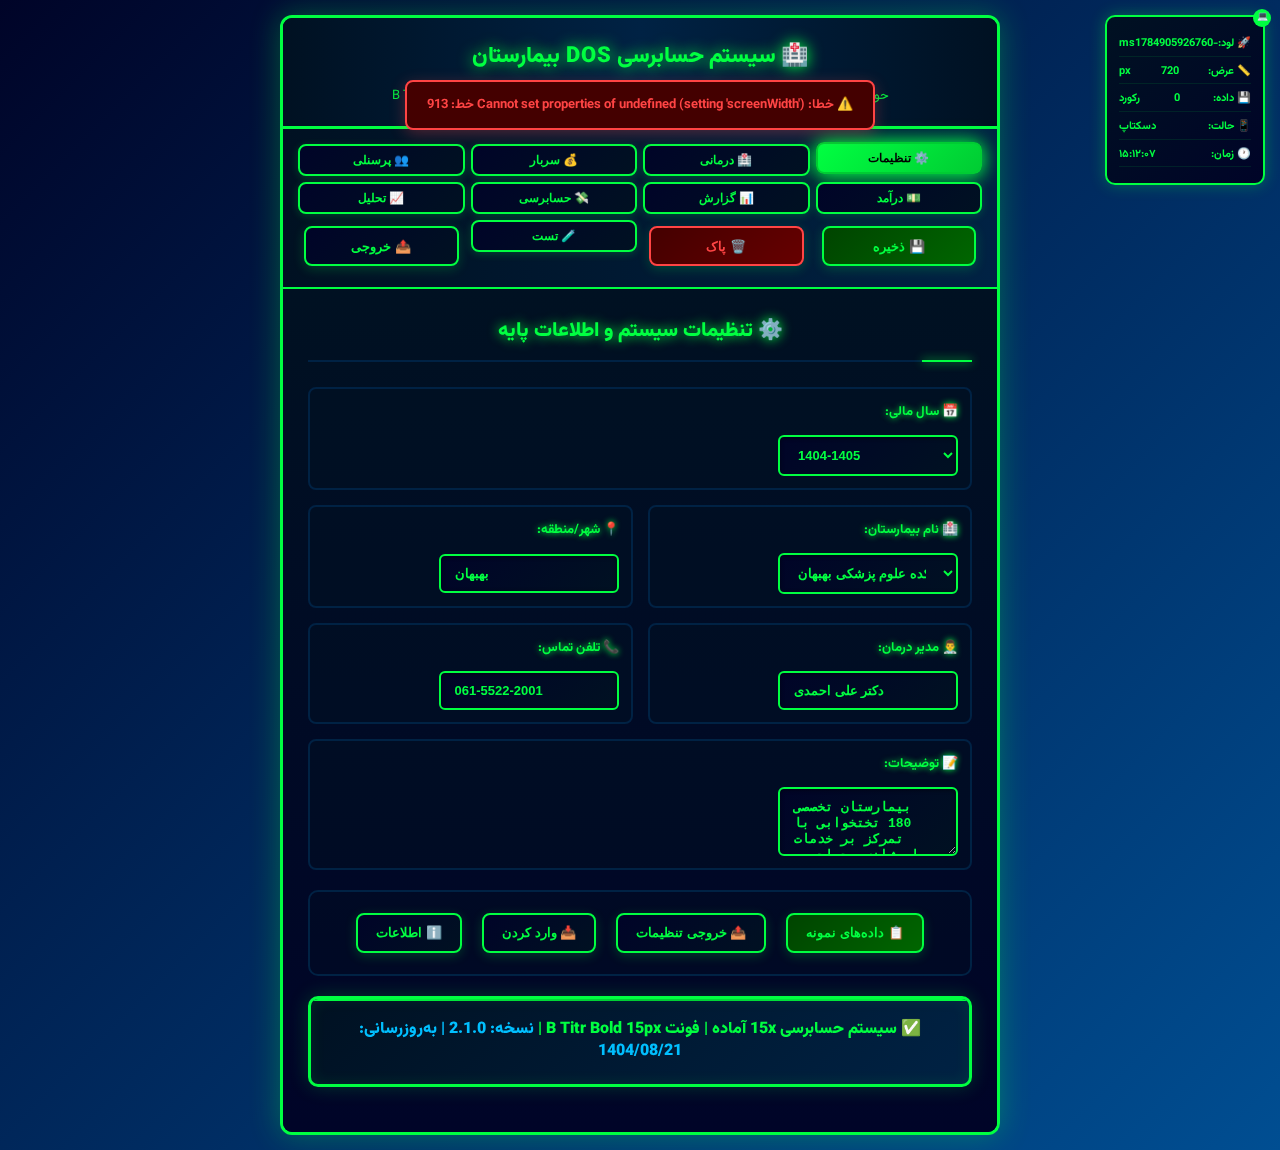
<file: index.html>
<!DOCTYPE html>
<html dir="rtl" lang="fa">
    <head>
        <meta charset="UTF-8">
        <meta name="viewport" content="width=device-width, initial-scale=1.0">
        <title>🏥 DOS حسابرسی - 15x قوطی (720px) - B Titr Bold v2.1</title>

        <!-- فونت B Titr Bold (Vazirmatn) - CDN + Local Fallback -->
        <!-- <link href="https://fonts.googleapis.com/css2?family=Vazirmatn:wght@400;700;900&display=swap" rel="stylesheet"> -->
        <link href="./assets/Vazirmatn-font-face.css" rel="stylesheet" />
        <link href="./style.css" rel="stylesheet" />
    </head>
    <body>
        <!-- Loading Screen -->
        <div class="loading" id="loading">
            <div class="loader"></div>
        </div>

        <!-- Status Bar -->
        <div class="status-bar">
            <div class="status-item">
                <span>🚀 لود:</span>
                <span id="load-time">0</span>ms
            </div>
            <div class="status-item">
                <span>📏 عرض:</span>
                <span id="width">720</span>px
            </div>
            <div class="status-item">
                <span>💾 داده:</span>
                <span id="data-status">0</span> رکورد
            </div>
            <div class="status-item">
                <span>📱 حالت:</span>
                <span id="mode">دسکتاپ</span>
            </div>
            <div class="status-item">
                <span>🕐 زمان:</span>
                <span id="current-time"></span>
            </div>
        </div>

        <div class="container">
            <!-- Header -->
            <div class="header">
                <h1>🏥 سیستم حسابرسی DOS بیمارستان</h1>
                <p>حوزه توسعه علوم پزشکی بهبهان | 1404-1405 | نسخه 2.1 | 15x قوطی (720px) | فونت B Titr Bold</p>
            </div>

            <!-- Menu -->
            <div class="menu" id="main-menu">
                <div class="menu-row">
                    <button class="menu-btn active" onclick="showSection('config')" title="Ctrl+1">⚙️ تنظیمات</button>
                    <button class="menu-btn" onclick="showSection('treatment')" title="Ctrl+2">🏥 درمانی</button>
                    <button class="menu-btn" onclick="showSection('overhead')" title="Ctrl+3">💰 سربار</button>
                    <button class="menu-btn" onclick="showSection('personnel')" title="Ctrl+4">👥 پرسنلی</button>
                </div>
                <div class="menu-row">
                    <button class="menu-btn" onclick="showSection('revenue')" title="Ctrl+5">💵 درآمد</button>
                    <button class="menu-btn" onclick="showSection('reports')" title="Ctrl+6">📊 گزارش</button>
                    <button class="menu-btn" onclick="showSection('profit')" title="Ctrl+7">💸 حسابرسی</button>
                    <button class="menu-btn" onclick="showSection('analytics')" title="Ctrl+8">📈 تحلیل</button>
                </div>
                <div class="menu-row">
                    <button class="btn btn-success" onclick="saveAll()" title="Ctrl+S">💾 ذخیره</button>
                    <button class="btn btn-danger" onclick="clearAll()" title="Ctrl+Del">🗑️ پاک</button>
                    <button class="menu-btn" onclick="testSystem()" title="Ctrl+T">🧪 تست</button>
                    <button class="btn" onclick="exportAll()" title="Ctrl+E">📤 خروجی</button>
                </div>
            </div>

            <!-- 1. تنظیمات -->
            <div id="config" class="section active">
                <h2 class="section-title">⚙️ تنظیمات سیستم و اطلاعات پایه</h2>

                <div class="form-grid">
                    <div class="form-row full-width">
                        <label class="form-label">📅 سال مالی:</label>
                        <select id="fiscal-year" class="form-select" onchange="updateConfig()">
                            <option value="1402-1403">1402-1403</option>
                            <option value="1403-1404">1403-1404</option>
                            <option value="1404-1405" selected>1404-1405</option>
                            <option value="1405-1406">1405-1406</option>
                            <option value="1406-1407">1406-1407</option>
                        </select>
                    </div>

                    <div class="form-row">
                        <label class="form-label">🏥 نام بیمارستان:</label>
                        <select id="hospital-name" class="form-select" onchange="updateConfig()">
                            <option value="دانشکده علوم پزشکی بهبهان" selected>دانشکده علوم پزشکی بهبهان</option>
                            <option value="بیمارستان شهید چمران اهواز">بیمارستان شهید چمران اهواز</option>
                            <option value="بیمارستان گلستان اهواز">بیمارستان گلستان اهواز</option>
                            <option value="بیمارستان امام خمینی(ره)">بیمارستان امام خمینی(ره)</option>
                            <option value="بیمارستان رازی اهواز">بیمارستان رازی اهواز</option>
                        </select>
                    </div>

                    <div class="form-row">
                        <label class="form-label">📍 شهر/منطقه:</label>
                        <input type="text" id="city" class="form-input" value="بهبهان" onchange="updateConfig()" maxlength="50">
                    </div>

                    <div class="form-row">
                        <label class="form-label">👨‍⚕️ مدیر درمان:</label>
                        <input type="text" id="manager" class="form-input" value="دکتر علی احمدی" onchange="updateConfig()" maxlength="100">
                    </div>

                    <div class="form-row">
                        <label class="form-label">📞 تلفن تماس:</label>
                        <input type="tel" id="phone" class="form-input" value="061-5522-2001" onchange="updateConfig()" pattern="[0-9\s\-\+\(\)]{10,15}">
                    </div>

                    <div class="form-row full-width">
                        <label class="form-label">📝 توضیحات:</label>
                        <textarea id="description" class="form-input" rows="3" placeholder="توضیحات بیمارستان..." onchange="updateConfig()" maxlength="500">بیمارستان تخصصی 180 تختخوابی با تمرکز بر خدمات اورژانس، جراحی و قلب</textarea>
                    </div>
                </div>

                <div class="btn-group">
                    <button class="btn btn-success" onclick="loadSampleData()">📋 داده‌های نمونه</button>
                    <button class="btn" onclick="exportConfig()">📤 خروجی تنظیمات</button>
                    <button class="btn" onclick="importConfig()">📥 وارد کردن</button>
                    <button class="btn" onclick="systemInfo()">ℹ️ اطلاعات</button>
                </div>

                <div class="total" id="config-status">
                    ✅ سیستم حسابرسی 15x آماده | فونت B Titr Bold 15px | 
                    <span style="color: #00bfff;">نسخه: 2.1.0 | به‌روزرسانی: 1404/08/21</span>
                </div>
            </div>

            <!-- 2. اطلاعات درمانی -->
            <div id="treatment" class="section">
                <h2 class="section-title">🏥 اطلاعات جامع درمانی و تختخوابی</h2>

                <div class="form-grid">
                    <div class="form-row">
                        <label class="form-label">🛏️ تخت‌های مصوب:</label>
                        <input type="number" id="approvedBeds" class="form-input" value="180" min="0" max="1000" oninput="calcTreatment()">
                    </div>

                    <div class="form-row">
                        <label class="form-label">🛏️ تخت‌های فعال:</label>
                        <input type="number" id="activeBeds" class="form-input" value="150" min="0" max="1000" oninput="calcTreatment()">
                    </div>

                    <div class="form-row">
                        <label class="form-label">📊 ضریب اشغال تخت:</label>
                        <input type="number" id="occupancy" class="form-input" value="83.3" min="0" max="100" step="0.1" oninput="calcTreatment()">
                        <span style="color: #00ff41; font-size: 13px; font-weight: 700;">%</span>
                    </div>

                    <div class="form-row">
                        <label class="form-label">👥 بیماران سرپایی:</label>
                        <input type="number" id="outpatients" class="form-input" value="2850" min="0" max="100000" oninput="calcTreatment()">
                    </div>

                    <div class="form-row">
                        <label class="form-label">🏥 بیماران بستری:</label>
                        <input type="number" id="inpatients" class="form-input" value="1250" min="0" max="10000" oninput="calcTreatment()">
                    </div>

                    <div class="form-row">
                        <label class="form-label">🚑 بیماران اورژانس:</label>
                        <input type="number" id="emergency" class="form-input" value="450" min="0" max="5000" oninput="calcTreatment()">
                    </div>

                    <div class="form-row">
                        <label class="form-label">🩺 ویزیت‌های تخصصی:</label>
                        <input type="number" id="specialistVisits" class="form-input" value="950" min="0" max="5000" oninput="calcTreatment()">
                    </div>

                    <div class="form-row">
                        <label class="form-label">💉 عمل‌های جراحی:</label>
                        <input type="number" id="surgeries" class="form-input" value="320" min="0" max="2000" oninput="calcTreatment()">
                    </div>

                    <div class="form-row full-width">
                        <label class="form-label">📈 نرخ رشد بیماران (سالانه):</label>
                        <input type="number" id="patientGrowth" class="form-input" value="7.2" min="0" max="50" step="0.1" oninput="calcTreatment()">
                        <span style="color: #00ff41; font-size: 13px; font-weight: 700;">%</span>
                    </div>
                </div>

                <div class="stats-grid">
                    <div class="stat-card">
                        <div class="stat-value profit-positive" id="utilization-rate">83.3%</div>
                        <div class="stat-label">استفاده از تخت</div>
                    </div>
                    <div class="stat-card">
                        <div class="stat-value" id="total-patients">4,650</div>
                        <div class="stat-label">کل مراجعین ماهانه</div>
                    </div>
                    <div class="stat-card">
                        <div class="stat-value" id="avg-stay">4.2</div>
                        <div class="stat-label">میانگین اقامت (روز)</div>
                    </div>
                    <div class="stat-card">
                        <div class="stat-value" id="bed-turnover">25.6</div>
                        <div class="stat-label">چرخش تخت سالانه</div>
                    </div>
                    <div class="stat-card">
                        <div class="stat-value profit-positive" id="efficiency-score">87</div>
                        <div class="stat-label">امتیاز کارایی</div>
                    </div>
                    <div class="stat-card">
                        <div class="stat-value" id="revenue-per-bed">25.7</div>
                        <div class="stat-label">درآمد/تخت (M)</div>
                    </div>
                </div>

                <div class="btn-group">
                    <button class="btn btn-success" onclick="saveTreatment()">💾 ذخیره درمانی</button>
                    <button class="print-btn" onclick="printSection('treatment')">🖨️ پرینت</button>
                    <button class="pdf-btn" onclick="generatePDF('treatment')">📄 PDF</button>
                    <button class="btn" onclick="benchmarkTreatment()">📊 مقایسه</button>
                </div>

                <div class="total profit-positive" id="treatment-summary">
                    🏥 وضعیت درمانی: 150/180 تخت فعال (83.3%) | 4,650 مراجع ماهانه | 
                    کارایی: 87/100 | درآمد تخت: 25.7M ریال | رشد: +7.2%
                </div>
            </div>

            <!-- 3. هزینه‌های سربار -->
            <div id="overhead" class="section">
                <h2 class="section-title">💰 هزینه‌های سربار و پشتیبانی (میلیون ریال)</h2>

                <div class="form-grid">
                    <div class="form-row">
                        <label class="form-label">💊 دارو و مکمل‌های دارویی:</label>
                        <input type="number" id="drug-cost" class="form-input" value="1450" min="0" max="10000" oninput="calcOverhead()">
                    </div>

                    <div class="form-row">
                        <label class="form-label">🩹 مواد و لوازم پزشکی:</label>
                        <input type="number" id="medical-cost" class="form-input" value="950" min="0" max="5000" oninput="calcOverhead()">
                    </div>

                    <div class="form-row">
                        <label class="form-label">🚗 هزینه‌های خودرو و حمل‌ونقل:</label>
                        <input type="number" id="vehicle-cost" class="form-input" value="180" min="0" max="1000" oninput="calcOverhead()">
                    </div>

                    <div class="form-row">
                        <label class="form-label">👷‍♂️ نیروهای شرکتی:</label>
                        <input type="number" id="contractor-cost" class="form-input" value="420" min="0" max="2000" oninput="calcOverhead()">
                    </div>

                    <div class="form-row">
                        <label class="form-label">🍽️ طبخ غذا و تغذیه:</label>
                        <input type="number" id="food-cost" class="form-input" value="280" min="0" max="1000" oninput="calcOverhead()">
                    </div>

                    <div class="form-row">
                        <label class="form-label">🔧 تعمیرات و نگهداری:</label>
                        <input type="number" id="maintenance-cost" class="form-input" value="150" min="0" max="800" oninput="calcOverhead()">
                    </div>

                    <div class="form-row">
                        <label class="form-label">💻 IT و نرم‌افزار:</label>
                        <input type="number" id="it-cost" class="form-input" value="95" min="0" max="500" oninput="calcOverhead()">
                    </div>

                    <div class="form-row">
                        <label class="form-label">📦 سایر هزینه‌های سربار:</label>
                        <input type="number" id="other-cost" class="form-input" value="120" min="0" max="1000" oninput="calcOverhead()">
                    </div>

                    <div class="form-row full-width">
                        <label class="form-label">📈 نرخ تورم هزینه‌ها (سالانه):</label>
                        <input type="number" id="inflationRate-cost" class="form-input" value="28.5" min="0" max="100" step="0.1" oninput="calcOverhead()">
                        <span style="color: #00ff41; font-size: 13px; font-weight: 700;">%</span>
                    </div>
                </div>

                <div class="stats-grid">
                    <div class="stat-card">
                        <div class="stat-value profit-negative" id="overhead-total">3,645</div>
                        <div class="stat-label">جمع کل سربار</div>
                    </div>
                    <div class="stat-card">
                        <div class="stat-value" id="drug-percent">39.8%</div>
                        <div class="stat-label">سهم دارو</div>
                    </div>
                    <div class="stat-card">
                        <div class="stat-value profit-negative" id="largest-cost">💊 دارو</div>
                        <div class="stat-label">بزرگترین هزینه</div>
                    </div>
                    <div class="stat-card">
                        <div class="stat-value" id="monthly-overhead">304</div>
                        <div class="stat-label">هزینه ماهانه</div>
                    </div>
                    <div class="stat-card">
                        <div class="stat-value" id="cost-per-patient">0.78</div>
                        <div class="stat-label">هزینه/بیمار (M)</div>
                    </div>
                    <div class="stat-card">
                        <div class="stat-value" id="efficiency-ratio">1.95</div>
                        <div class="stat-label">نسبت کارایی</div>
                    </div>
                </div>

                <div class="btn-group">
                    <button class="btn btn-success" onclick="saveOverhead()">💾 ذخیره سربار</button>
                    <button class="print-btn" onclick="printSection('overhead')">🖨️ پرینت</button>
                    <button class="pdf-btn" onclick="generatePDF('overhead')">📄 PDF</button>
                    <button class="btn" onclick="costAnalysis()">📊 تحلیل</button>
                </div>

                <div class="total profit-negative" id="overhead-summary">
                    💰 کل هزینه سربار: 3,645 میلیون ریال | ماهانه: 304M | 
                    <span style="color: #ff9999;">بزرگترین: 💊 دارو (39.8%) | هزینه/بیمار: 0.78M | کارایی: 1.95x</span>
                </div>
            </div>

            <!-- 4. هزینه‌های پرسنلی -->
            <div id="personnel" class="section">
                <h2 class="section-title">👥 هزینه‌های جامع پرسنلی (میلیون ریال)</h2>

                <div class="form-grid">
                    <div class="form-row">
                        <label class="form-label">💰 حقوق ثابت خزانه (بند واو):</label>
                        <input type="number" id="treasury" class="form-input" value="1650" min="0" max="10000" oninput="calcPersonnel()">
                    </div>

                    <div class="form-row">
                        <label class="form-label">👨‍⚕️ حقوق پزشکان ساعتی:</label>
                        <input type="number" id="hourlyDoctors" class="form-input" value="950" min="0" max="5000" oninput="calcPersonnel()">
                    </div>

                    <div class="form-row">
                        <label class="form-label">💉 کارانه پزشکان متخصص:</label>
                        <input type="number" id="doctorPerf" class="form-input" value="1250" min="0" max="5000" oninput="calcPersonnel()">
                    </div>

                    <div class="form-row">
                        <label class="form-label">👩‍⚕️ کارانه پرستاران:</label>
                        <input type="number" id="nursePerf" class="form-input" value="850" min="0" max="3000" oninput="calcPersonnel()">
                    </div>

                    <div class="form-row">
                        <label class="form-label">👥 کارانه سایر کارکنان:</label>
                        <input type="number" id="staffPerf" class="form-input" value="650" min="0" max="2000" oninput="calcPersonnel()">
                    </div>

                    <div class="form-row">
                        <label class="form-label">⏰ اضافه‌کاری و شیفت:</label>
                        <input type="number" id="overtime" class="form-input" value="320" min="0" max="1000" oninput="calcPersonnel()">
                    </div>

                    <div class="form-row">
                        <label class="form-label">🛡️ بیمه و خدمات درمانی:</label>
                        <input type="number" id="insurance" class="form-input" value="480" min="0" max="2000" oninput="calcPersonnel()">
                    </div>

                    <div class="form-row">
                        <label class="form-label">🎁 مزایا و تشویقی:</label>
                        <input type="number" id="benefits" class="form-input" value="280" min="0" max="1000" oninput="calcPersonnel()">
                    </div>

                    <div class="form-row full-width">
                        <label class="form-label">📊 تعداد کل کارکنان:</label>
                        <input type="number" id="totalStaff" class="form-input" value="285" min="1" max="1000" oninput="calcPersonnel()">
                    </div>
                </div>

                <div class="stats-grid">
                    <div class="stat-card">
                        <div class="stat-value profit-negative" id="personnel-total">7,430</div>
                        <div class="stat-label">جمع کل پرسنلی</div>
                    </div>
                    <div class="stat-card">
                        <div class="stat-value" id="doctor-share">29.2%</div>
                        <div class="stat-label">سهم پزشکان</div>
                    </div>
                    <div class="stat-card">
                        <div class="stat-value" id="staff-count">285</div>
                        <div class="stat-label">تعداد کارکنان</div>
                    </div>
                    <div class="stat-card">
                        <div class="stat-value" id="avg-salary">26.1</div>
                        <div class="stat-label">میانگین حقوق ماهانه</div>
                    </div>
                    <div class="stat-card">
                        <div class="stat-value" id="labor-cost-ratio">67.1</div>
                        <div class="stat-label">نسبت هزینه نیروی کار</div>
                    </div>
                    <div class="stat-card">
                        <div class="stat-value profit-negative" id="cost-per-employee">26.1</div>
                        <div class="stat-label">هزینه/نفر (M)</div>
                    </div>
                </div>

                <div class="btn-group">
                    <button class="btn btn-success" onclick="savePersonnel()">💾 ذخیره پرسنلی</button>
                    <button class="print-btn" onclick="printSection('personnel')">🖨️ پرینت</button>
                    <button class="pdf-btn" onclick="generatePDF('personnel')">📄 PDF</button>
                    <button class="btn" onclick="hrAnalysis()">👥 تحلیل RH</button>
                </div>

                <div class="total profit-negative" id="personnel-summary">
                    👥 کل هزینه پرسنلی: 7,430 میلیون ریال | 285 نفر | 
                    <span style="color: #ff9999;">میانگین: 26.1M/نفر | نسبت: 67.1% کل هزینه | پزشکان: 29.2%</span>
                </div>
            </div>

            <!-- 5. درآمدها -->
            <div id="revenue" class="section">
                <h2 class="section-title">💵 درآمدها و منابع مالی (میلیون ریال)</h2>

                <div class="form-grid">
                    <div class="form-row">
                        <label class="form-label">🏥 درآمد خدمات درمانی:</label>
                        <input type="number" id="treatment-revenue" class="form-input" value="3850" min="0" max="20000" oninput="calcRevenue()">
                    </div>

                    <div class="form-row">
                        <label class="form-label">💊 درآمد داروخانه:</label>
                        <input type="number" id="pharmacy-revenue" class="form-input" value="1250" min="0" max="5000" oninput="calcRevenue()">
                    </div>

                    <div class="form-row">
                        <label class="form-label">🏢 درآمد اجاره املاک:</label>
                        <input type="number" id="rental-revenue" class="form-input" value="280" min="0" max="2000" oninput="calcRevenue()">
                    </div>

                    <div class="form-row">
                        <label class="form-label">♻️ فروش ضایعات پزشکی:</label>
                        <input type="number" id="waste-revenue" class="form-input" value="95" min="0" max="500" oninput="calcRevenue()">
                    </div>

                    <div class="form-row">
                        <label class="form-label">📈 سایر درآمدها:</label>
                        <input type="number" id="other-revenue" class="form-input" value="180" min="0" max="1000" oninput="calcRevenue()">
                    </div>

                    <div class="form-row">
                        <label class="form-label">💳 کارمزد بیمه:</label>
                        <input type="number" id="insuranceFee-revenue" class="form-input" value="450" min="0" max="2000" oninput="calcRevenue()">
                    </div>

                    <div class="form-row full-width">
                        <label class="form-label">📈 نرخ رشد درآمد (سالانه):</label>
                        <input type="number" id="revenueGrowth-revenue" class="form-input" value="8.5" min="0" max="50" step="0.1" oninput="calcRevenue()">
                        <span style="color: #00ff41; font-size: 13px; font-weight: 700;">%</span>
                    </div>
                </div>

                <div class="stats-grid">
                    <div class="stat-card">
                        <div class="stat-value profit-positive" id="total-revenue">7,105</div>
                        <div class="stat-label">جمع کل درآمدها</div>
                    </div>
                    <div class="stat-card">
                        <div class="stat-value" id="treatment-share">54.2%</div>
                        <div class="stat-label">سهم خدمات درمانی</div>
                    </div>
                    <div class="stat-card">
                        <div class="stat-value profit-positive" id="growth-rate">8.5</div>
                        <div class="stat-label">رشد سالانه</div>
                    </div>
                    <div class="stat-card">
                        <div class="stat-value" id="monthly-revenue">592</div>
                        <div class="stat-label">درآمد ماهانه</div>
                    </div>
                    <div class="stat-card">
                        <div class="stat-value" id="revenue-per-patient">1.53</div>
                        <div class="stat-label">درآمد/بیمار (M)</div>
                    </div>
                    <div class="stat-card">
                        <div class="stat-value profit-positive" id="diversity-score">82</div>
                        <div class="stat-label">تنوع درآمد</div>
                    </div>
                </div>

                <div class="btn-group">
                    <button class="btn btn-success" onclick="saveRevenue()">💾 ذخیره درآمدها</button>
                    <button class="print-btn" onclick="printSection('revenue')">🖨️ پرینت</button>
                    <button class="pdf-btn" onclick="generatePDF('revenue')">📄 PDF</button>
                    <button class="btn" onclick="revenueForecast()">📈 پیش‌بینی</button>
                </div>

                <div class="total profit-positive" id="revenue-summary">
                    💵 کل درآمدها: 7,105 میلیون ریال | ماهانه: 592M | 
                    <span style="color: #00bfff;">رشد: +8.5% | تنوع: 82/100 | درآمد/بیمار: 1.53M | درمانی: 54.2%</span>
                </div>
            </div>

            <!-- 6. گزارش‌ها -->
            <div id="reports" class="section">
                <h2 class="section-title">📊 داشبورد گزارشات و KPI ها</h2>

                <div class="stats-grid">
                    <div class="stat-card">
                        <div class="stat-value profit-positive" id="report-revenue">7,105</div>
                        <div class="stat-label">💵 کل درآمد سالانه</div>
                    </div>
                    <div class="stat-card">
                        <div class="stat-value profit-negative" id="report-costs">11,075</div>
                        <div class="stat-label">💰 کل هزینه‌ها</div>
                    </div>
                    <div class="stat-card">
                        <div class="stat-value profit-negative" id="report-profit">-4,445</div>
                        <div class="stat-label">💸 سود/زیان خالص</div>
                    </div>
                    <div class="stat-card">
                        <div class="stat-value profit-negative" id="report-margin">-62.6</div>
                        <div class="stat-label">📊 حاشیه سود</div>
                    </div>
                    <div class="stat-card">
                        <div class="stat-value" id="report-efficiency">72</div>
                        <div class="stat-label">📈 کارایی کلی</div>
                    </div>
                    <div class="stat-card">
                        <div class="stat-value" id="report-records">15</div>
                        <div class="stat-label">📋 رکوردهای ثبت‌شده</div>
                    </div>
                </div>

                <div class="table-container">
                    <table id="data-table">
                        <thead>
                            <tr>
                                <th rowspan="2">📅 تاریخ</th>
                                <th rowspan="2">🏥 بیمارستان</th>
                                <th rowspan="2">👥 بیماران</th>
                                <th rowspan="2">🛏️ تخت</th>
                                <th colspan="2">💰 هزینه‌ها (M)</th>
                                <th colspan="2">💵 درآمدها (M)</th>
                                <th rowspan="2">💸 سود (M)</th>
                                <th rowspan="2">📊 حاشیه %</th>
                                <th rowspan="2">📈 کارایی</th>
                                <th rowspan="2">⚠️ ریسک</th>
                            </tr>
                            <tr>
                                <th>👥 پرسنلی</th>
                                <th>💰 سربار</th>
                                <th>🏥 درمانی</th>
                                <th>💊 دارو</th>
                            </tr>
                        </thead>
                        <tbody id="table-body">
                            <tr>
                                <td>1404/08/21</td>
                                <td>بهبهان</td>
                                <td>4,650</td>
                                <td>150</td>
                                <td>7,430</td>
                                <td>3,645</td>
                                <td>3,850</td>
                                <td>1,250</td>
                                <td class="profit-negative">-4,445</td>
                                <td class="profit-negative">-62.6</td>
                                <td>72</td>
                                <td>HIGH</td>
                            </tr>
                        </tbody>
                    </table>
                </div>

                <div class="btn-group">
                    <button class="btn btn-success" onclick="generateReport()">🔄 گزارش جدید</button>
                    <button class="print-btn" onclick="printTable()">🖨️ پرینت جدول</button>
                    <button class="pdf-btn" onclick="generatePDF('reports')">📄 PDF داشبورد</button>
                    <button class="btn" onclick="exportExcel()">📊 اکسل</button>
                    <button class="btn" onclick="dataVisualization()">📈 نمودار</button>
                </div>

                <div class="total profit-negative" id="report-summary">
                    📊 داشبورد: 15 رکورد فعال | درآمد: 7,105M | زیان: -4,445M | 
                    <span style="color: #ff4444;">کارایی: 72/100 | ریسک: HIGH | حاشیه: -62.6% | بازنگری فوری</span>
                </div>
            </div>

            <!-- 7. حسابرسی سود و زیان - حرفه‌ای -->
            <div id="profit" class="section">
                <h2 class="section-title">💸 گزارش حسابرسی سود و زیان</h2>

                <!-- صورت سود و زیان استاندارد -->
                <div class="audit-section">
                    <h3 class="audit-title">📊 صورت سود و زیان (میلیون ریال)</h3>

                    <div class="form-grid">
                        <div class="form-row full-width">
                            <label class="form-label">📉 کسر استهلاک و کاهش ارزش:</label>
                            <input type="number" id="depreciation" class="form-input" value="450" min="0" max="2000" oninput="calcProfitLoss()">
                        </div>

                        <div class="form-row full-width">
                            <label class="form-label">💼 مالیات و عوارض قانونی:</label>
                            <input type="number" id="taxes" class="form-input" value="180" min="0" max="1000" oninput="calcProfitLoss()">
                        </div>

                        <div class="form-row full-width">
                            <label class="form-label">📈 درآمدها/هزینه‌های غیرعملیاتی:</label>
                            <input type="number" id="non-operational" class="form-input" value="95" min="-1000" max="1000" oninput="calcProfitLoss()">
                        </div>
                    </div>

                    <!-- جدول حسابرسی -->
                    <div class="table-container" style="margin-top: 20px;">
                        <table id="audit-table">
                            <thead>
                                <tr>
                                    <th>شرح حساب</th>
                                    <th>مبلغ (M ریال)</th>
                                    <th>درصد</th>
                                    <th>وضعیت</th>
                                </tr>
                            </thead>
                            <tbody id="audit-body">
                                <!-- محتوای پویا -->
                            </tbody>
                            <tfoot>
                                <tr style="background: linear-gradient(135deg, #001122, #002244); font-weight: 900;">
                                    <td>سود/زیان خالص دوره</td>
                                    <td id="audit-net-profit" class="profit-negative">-4,445</td>
                                    <td id="audit-margin" class="profit-negative">-62.6%</td>
                                    <td id="audit-status">🚨 بحرانی</td>
                                </tr>
                            </tfoot>
                        </table>
                    </div>
                </div>

                <!-- KPI های حسابرسی -->
                <div class="audit-grid">
                    <div class="audit-item">
                        <div class="audit-value profit-positive" id="audit-revenue">7,105</div>
                        <div class="audit-label">درآمد عملیاتی</div>
                    </div>
                    <div class="audit-item">
                        <div class="audit-value profit-negative" id="audit-total-cost">11,075</div>
                        <div class="audit-label">هزینه‌های عملیاتی</div>
                    </div>
                    <div class="audit-item">
                        <div class="audit-value profit-negative" id="audit-operating-profit">-3,970</div>
                        <div class="audit-label">سود عملیاتی</div>
                    </div>
                    <div class="audit-item">
                        <div class="audit-value" id="audit-roi">-18.5</div>
                        <div class="audit-label">بازده سرمایه %</div>
                    </div>
                    <div class="audit-item">
                        <div class="audit-value" id="audit-current-ratio">1.2</div>
                        <div class="audit-label">نسبت جاری</div>
                    </div>
                    <div class="audit-item">
                        <div class="audit-value profit-negative" id="audit-debt-ratio">45.2</div>
                        <div class="audit-label">نسبت بدهی %</div>
                    </div>
                </div>

                <!-- هشدار حسابرسی -->
                <div class="warning-box">
                    <h3 class="warning-title">🚨 گزارش حسابرسی - هشدار بحرانی</h3>
                    <p class="warning-text">
                        زیان خالص 4,445 میلیون ریالی (62.6%) | <strong>وضعیت بحرانی</strong><br>
                        ROI منفی 18.5% | نسبت بدهی 45.2% | نقدینگی محدود<br>
                        <strong>توصیه حسابرس:</strong> بازنگری فوری ساختار هزینه (25% کاهش) | 
                        افزایش درآمد 35% در 6 ماه | تشکیل کمیته بحران مالی
                    </p>
                </div>

                <div class="btn-group">
                    <button class="btn btn-success" onclick="calcProfitLoss()">🔄 محاسبه حسابرسی</button>
                    <button class="print-btn" onclick="printSection('profit')">🖨️ پرینت P&L</button>
                    <button class="pdf-btn" onclick="generatePDF('profit')">📄 PDF حسابرسی</button>
                    <button class="btn" onclick="auditScenarios()">🎯 سناریوها</button>
                    <button class="btn" onclick="auditRecommendations()">💡 توصیه‌ها</button>
                </div>

                <div class="total profit-negative" id="profit-summary">
                    💸 <strong>نتیجه حسابرسی:</strong> زیان خالص 4,445M (-62.6%) | 
                    <span style="color: #ff0000; font-size: 16px;">🚨 وضعیت بحرانی شدید</span> | 
                    ROI: -18.5% | <strong>اقدام فوری 90 روزه الزامی</strong> | 
                    نسبت بدهی: 45.2% | نقدینگی: محدود
                </div>
            </div>

            <!-- 8. تحلیل -->
            <div id="analytics" class="section">
                <h2 class="section-title">📈 تحلیل مالی پیشرفته و پیش‌بینی</h2>

                <div class="form-grid">
                    <div class="form-row">
                        <label class="form-label">🎯 هدف سود سال آینده:</label>
                        <input type="number" id="target-profit" class="form-input" value="1500" min="0" max="10000" oninput="advancedAnalysis()">
                    </div>

                    <div class="form-row">
                        <label class="form-label">📊 نرخ رشد هدف (سالانه):</label>
                        <input type="number" id="target-growth" class="form-input" value="12.5" min="0" max="50" step="0.1" oninput="advancedAnalysis()">
                        <span style="color: #00ff41; font-size: 13px; font-weight: 700;">%</span>
                    </div>

                    <div class="form-row">
                        <label class="form-label">⚖️ نسبت بدهی/دارایی:</label>
                        <input type="number" id="debt-ratio" class="form-input" value="45.2" min="0" max="100" step="0.1" oninput="advancedAnalysis()">
                        <span style="color: #00ff41; font-size: 13px; font-weight: 700;">%</span>
                    </div>

                    <div class="form-row full-width">
                        <label class="form-label">📈 دوره پیش‌بینی:</label>
                        <select id="forecast-period" class="form-select" onchange="advancedAnalysis()">
                            <option value="6">6 ماه</option>
                            <option value="12" selected>12 ماه</option>
                            <option value="24">24 ماه</option>
                            <option value="36">36 ماه</option>
                        </select>
                    </div>
                </div>

                <div class="stats-grid">
                    <div class="stat-card">
                        <div class="stat-value profit-negative" id="gap-analysis">5,945</div>
                        <div class="stat-label">شکاف هدف (M)</div>
                    </div>
                    <div class="stat-card">
                        <div class="stat-value" id="required-revenue">12,520</div>
                        <div class="stat-label">درآمد مورد نیاز</div>
                    </div>
                    <div class="stat-card">
                        <div class="stat-value profit-negative" id="required-cost-cut">2,850</div>
                        <div class="stat-label">کاهش هزینه لازم</div>
                    </div>
                    <div class="stat-card">
                        <div class="stat-value" id="break-even-point">8,200</div>
                        <div class="stat-label">نقطه سربه‌سر</div>
                    </div>
                    <div class="stat-card">
                        <div class="stat-value profit-negative" id="financial-health">42</div>
                        <div class="stat-label">سلامت مالی</div>
                    </div>
                    <div class="stat-card">
                        <div class="stat-value profit-negative" id="risk-level">HIGH</div>
                        <div class="stat-label">سطح ریسک</div>
                    </div>
                </div>

                <div class="btn-group">
                    <button class="btn btn-success" onclick="advancedAnalysis()">🔬 تحلیل پیشرفته</button>
                    <button class="print-btn" onclick="printSection('analytics')">🖨️ پرینت</button>
                    <button class="pdf-btn" onclick="generatePDF('analytics')">📄 PDF</button>
                    <button class="btn" onclick="sensitivityAnalysis()">🎚️ حساسیت</button>
                    <button class="btn" onclick="riskAssessment()">⚠️ ریسک</button>
                </div>

                <div class="total profit-negative" id="analytics-summary">
                    📈 <strong>تحلیل مالی:</strong> سلامت 42/100 | شکاف: 5,945M | 
                    <span style="color: #ff8c00;">ریسک HIGH | رشد مورد نیاز: 76.2% | 
                        کاهش هزینه: 2,850M | سربه‌سر: 8,200M | بازسازی فوری الزامی</span>
                </div>
            </div>
        </div>

        <!-- Scripts -->
        <script src="./scripts/jspdf.umd.min.js"></script>
        <script src="./scripts/html2canvas.min.js"></script>
        <script src="./scripts/script.js"></script>

    </body>
</html>
</file>
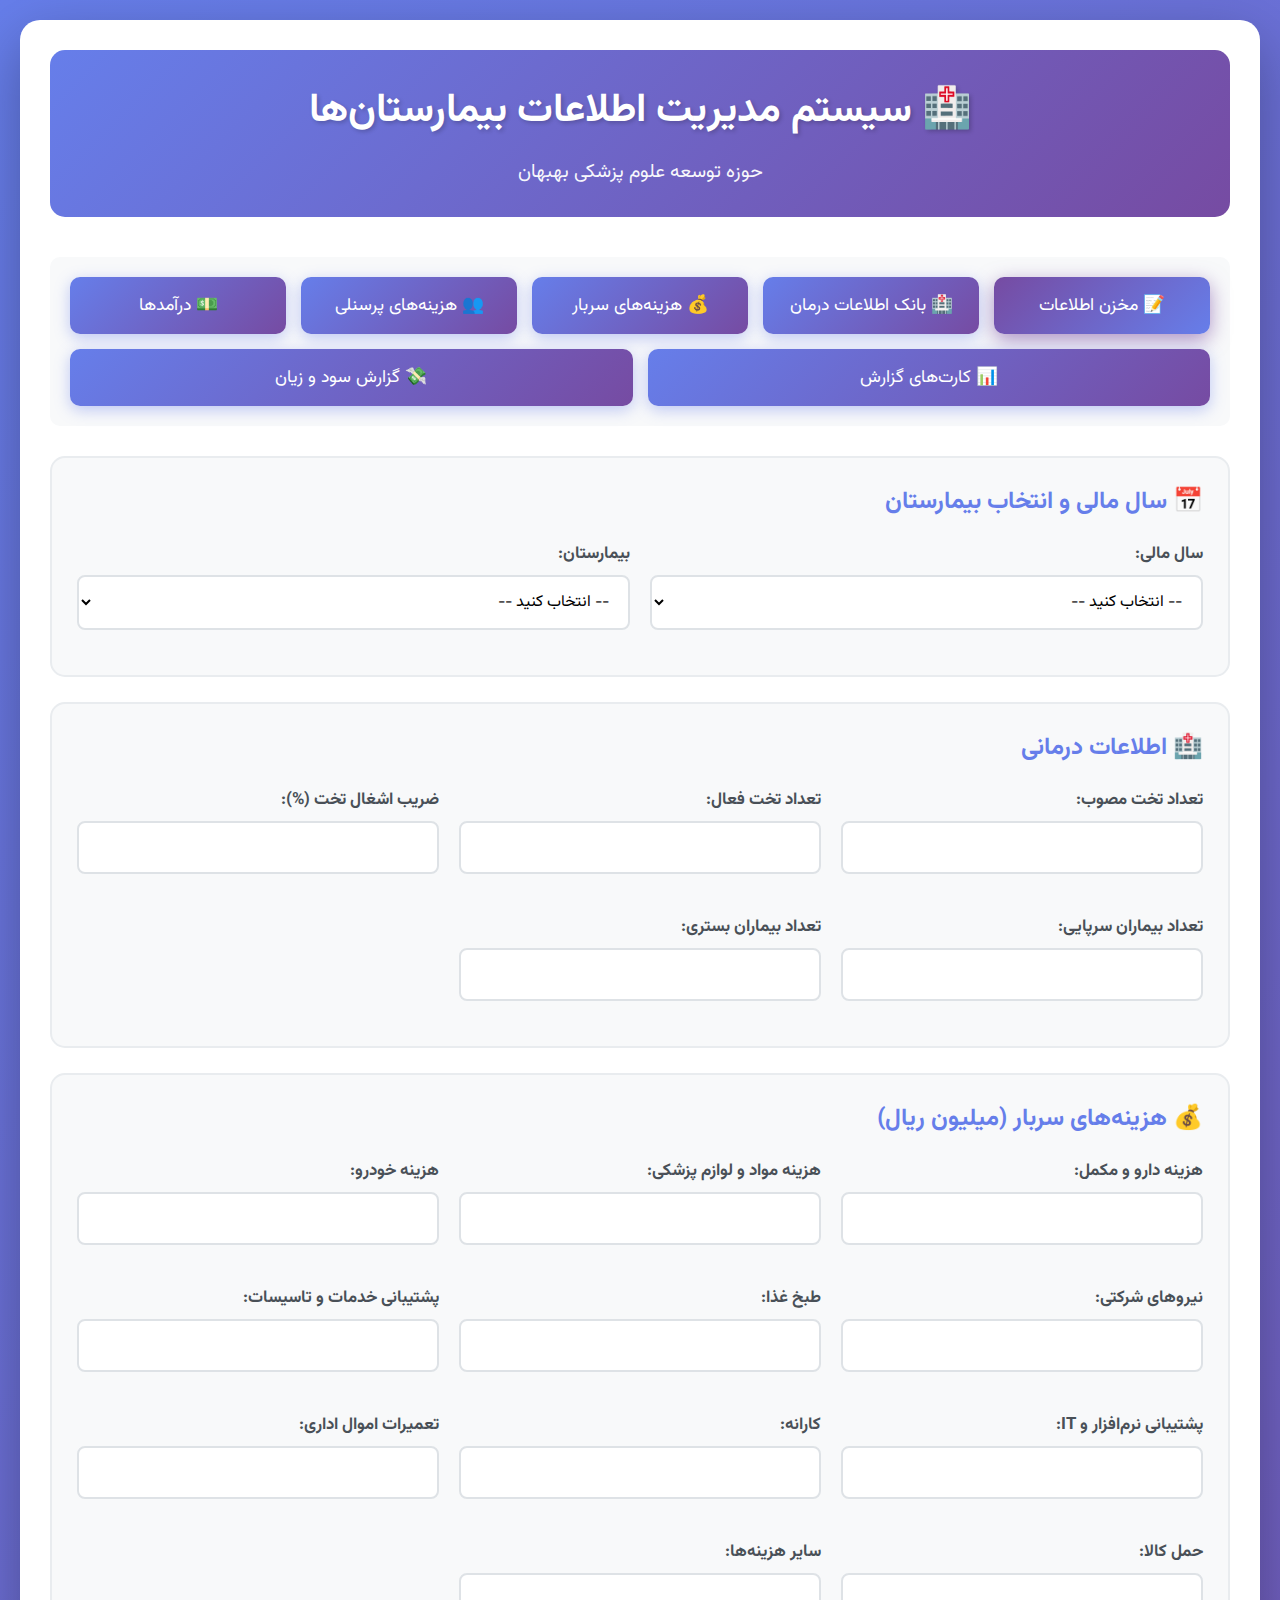
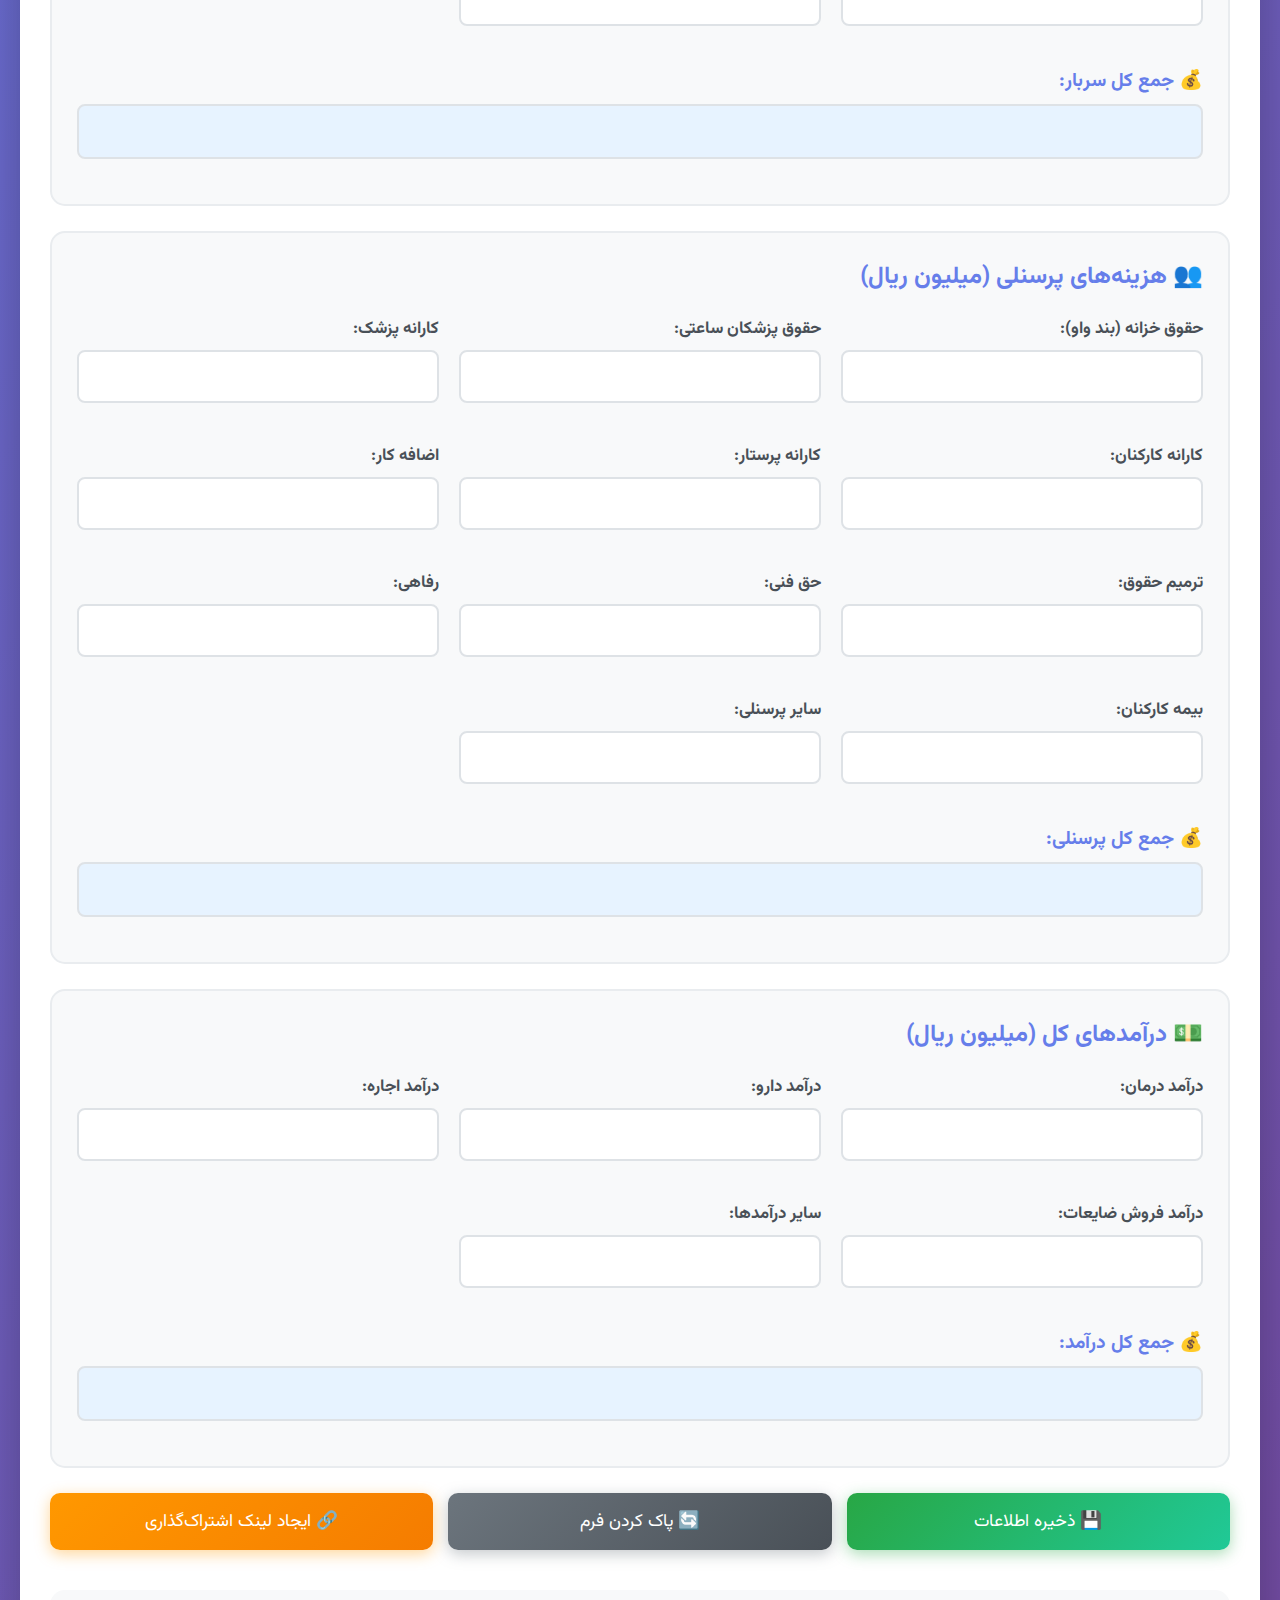
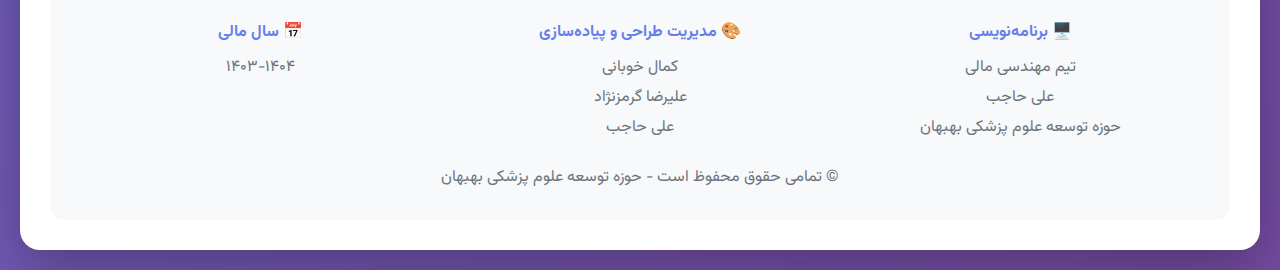
<file: old/index.html>
<!DOCTYPE html>
<html lang="fa" dir="rtl">
<head>
    <meta charset="UTF-8">
    <meta name="viewport" content="width=device-width, initial-scale=1.0">
    <title>سیستم مدیریت اطلاعات بیمارستان‌ها</title>
        <link href="./Vazirmatn-font-face.css" rel="stylesheet" />
    
    <!-- اضافه کردن کتابخانه html2pdf برای تولید PDF -->
    <script src="./html2pdf.bundle.min.js"></script>
    
    <style>
        @font-face {
            font-family: 'B Titr';
            src: local('B Titr');
        }

        * {
            font-family: Vazirmatn, 'B Titr', Tahoma, Arial, sans-serif;
            font-feature-settings: "ss01";
            margin: 0;
            padding: 0;
            box-sizing: border-box;
        }

        body {
            font-family: Vazirmatn, 'B Titr', Tahoma, Arial, sans-serif;
            background: linear-gradient(135deg, #667eea 0%, #764ba2 100%);
            min-height: 100vh;
            padding: 20px;
            direction: rtl;
        }

        .container {
            max-width: 1400px;
            margin: 0 auto;
            background: white;
            border-radius: 20px;
            padding: 30px;
            box-shadow: 0 20px 60px rgba(0,0,0,0.3);
        }

        .header {
            text-align: center;
            margin-bottom: 40px;
            padding: 30px;
            background: linear-gradient(135deg, #667eea 0%, #764ba2 100%);
            border-radius: 15px;
            color: white;
        }

        .header h1 {
            font-size: 2.5em;
            margin-bottom: 15px;
            text-shadow: 2px 2px 4px rgba(0,0,0,0.2);
        }

        .header p {
            font-size: 1.2em;
            opacity: 0.95;
        }

        .nav-menu {
            display: flex;
            flex-wrap: wrap;
            gap: 15px;
            margin-bottom: 30px;
            padding: 20px;
            background: #f8f9fa;
            border-radius: 10px;
        }

        .nav-btn {
            flex: 1;
            min-width: 200px;
            padding: 15px 25px;
            background: linear-gradient(135deg, #667eea 0%, #764ba2 100%);
            color: white;
            border: none;
            border-radius: 10px;
            cursor: pointer;
            font-size: 1.1em;
            font-family: Vazirmatn, 'B Titr', Tahoma, Arial, sans-serif;
            transition: all 0.3s ease;
            box-shadow: 0 4px 15px rgba(102, 126, 234, 0.4);
        }

        .nav-btn:hover {
            transform: translateY(-2px);
            box-shadow: 0 6px 20px rgba(102, 126, 234, 0.6);
        }

        .nav-btn.active {
            background: linear-gradient(135deg, #764ba2 0%, #667eea 100%);
            box-shadow: 0 6px 20px rgba(118, 75, 162, 0.6);
        }

        .section {
            display: none;
            animation: fadeIn 0.5s ease;
        }

        .section.active {
            display: block;
        }

        @keyframes fadeIn {
            from { opacity: 0; transform: translateY(20px); }
            to { opacity: 1; transform: translateY(0); }
        }

        .form-section {
            background: #f8f9fa;
            padding: 25px;
            border-radius: 15px;
            margin-bottom: 25px;
            border: 2px solid #e9ecef;
        }

        .form-section h3 {
            color: #667eea;
            margin-bottom: 20px;
            font-size: 1.5em;
            display: flex;
            align-items: center;
            gap: 10px;
        }

        .form-group {
            margin-bottom: 20px;
        }

        label {
            display: block;
            margin-bottom: 8px;
            color: #495057;
            font-weight: bold;
            font-size: 1.05em;
        }

        input, select {
            width: 100%;
            padding: 12px 15px;
            border: 2px solid #dee2e6;
            border-radius: 8px;
            font-size: 1em;
            font-family: Vazirmatn, 'B Titr', Tahoma, Arial, sans-serif;
            transition: all 0.3s ease;
            background: white;
        }

        input:focus, select:focus {
            outline: none;
            border-color: #667eea;
            box-shadow: 0 0 0 3px rgba(102, 126, 234, 0.1);
        }

        .form-grid {
            display: grid;
            grid-template-columns: repeat(auto-fit, minmax(300px, 1fr));
            gap: 20px;
        }

        .btn-group {
            display: flex;
            gap: 15px;
            margin-top: 25px;
            flex-wrap: wrap;
        }

        .btn {
            flex: 1;
            padding: 15px 30px;
            border: none;
            border-radius: 10px;
            font-size: 1.1em;
            font-family: Vazirmatn, 'B Titr', Tahoma, Arial, sans-serif;
            cursor: pointer;
            transition: all 0.3s ease;
            min-width: 150px;
        }

        .btn-primary {
            background: linear-gradient(135deg, #28a745 0%, #20c997 100%);
            color: white;
            box-shadow: 0 4px 15px rgba(40, 167, 69, 0.4);
        }

        .btn-primary:hover {
            transform: translateY(-2px);
            box-shadow: 0 6px 20px rgba(40, 167, 69, 0.6);
        }

        .btn-secondary {
            background: linear-gradient(135deg, #6c757d 0%, #495057 100%);
            color: white;
            box-shadow: 0 4px 15px rgba(108, 117, 125, 0.4);
        }

        .btn-secondary:hover {
            transform: translateY(-2px);
            box-shadow: 0 6px 20px rgba(108, 117, 125, 0.6);
        }

        .btn-print {
            background: linear-gradient(135deg, #17a2b8 0%, #138496 100%);
            color: white;
            box-shadow: 0 4px 15px rgba(23, 162, 184, 0.4);
        }

        .btn-print:hover {
            transform: translateY(-2px);
            box-shadow: 0 6px 20px rgba(23, 162, 184, 0.6);
        }

        .btn-pdf {
            background: linear-gradient(135deg, #dc3545 0%, #c82333 100%);
            color: white;
            box-shadow: 0 4px 15px rgba(220, 53, 69, 0.4);
        }

        .btn-pdf:hover {
            transform: translateY(-2px);
            box-shadow: 0 6px 20px rgba(220, 53, 69, 0.6);
        }

        .btn-share {
            background: linear-gradient(135deg, #ff9800 0%, #f57c00 100%);
            color: white;
            box-shadow: 0 4px 15px rgba(255, 152, 0, 0.4);
        }

        .btn-share:hover {
            transform: translateY(-2px);
            box-shadow: 0 6px 20px rgba(255, 152, 0, 0.6);
        }

        .table-container {
            overflow-x: auto;
            margin-top: 20px;
            border-radius: 10px;
            box-shadow: 0 4px 15px rgba(0,0,0,0.1);
        }

        table {
            width: 100%;
            border-collapse: collapse;
            background: white;
        }

        th {
            background: linear-gradient(135deg, #667eea 0%, #764ba2 100%);
            color: white;
            padding: 15px;
            text-align: center;
            font-size: 1.05em;
            font-weight: bold;
        }

        td {
            padding: 12px;
            text-align: center;
            border-bottom: 1px solid #dee2e6;
        }

        tr:hover {
            background: #f8f9fa;
        }

        .total-row {
            background: #e7f3ff;
            color: #0066cc;
            font-weight: bold;
            font-size: 1.1em;
        }

        .alert {
            padding: 15px 20px;
            border-radius: 10px;
            margin-bottom: 20px;
            animation: slideDown 0.5s ease;
        }

        @keyframes slideDown {
            from { opacity: 0; transform: translateY(-20px); }
            to { opacity: 1; transform: translateY(0); }
        }

        .alert-success {
            background: #d4edda;
            color: #155724;
            border: 2px solid #c3e6cb;
        }

        .alert-info {
            background: #d1ecf1;
            color: #0c5460;
            border: 2px solid #bee5eb;
        }

        .report-card {
            background: linear-gradient(135deg, #ffffff 0%, #f8f9fa 100%);
            border-radius: 15px;
            padding: 25px;
            margin-bottom: 25px;
            border: 2px solid #e9ecef;
            box-shadow: 0 4px 15px rgba(0,0,0,0.08);
            page-break-inside: avoid;
        }

        .report-card h4 {
            color: #667eea;
            margin-bottom: 20px;
            font-size: 1.4em;
            padding-bottom: 10px;
            border-bottom: 2px solid #667eea;
        }

        .report-section {
            margin-bottom: 20px;
        }

        .report-section-title {
            color: #667eea;
            font-size: 1.15em;
            font-weight: bold;
            margin-bottom: 12px;
            padding: 8px 12px;
            background: rgba(102, 126, 234, 0.1);
            border-radius: 8px;
            border-right: 4px solid #667eea;
        }

        .report-grid {
            display: grid;
            grid-template-columns: repeat(auto-fill, minmax(250px, 1fr));
            gap: 12px;
            margin-bottom: 15px;
        }

        .report-item {
            background: white;
            padding: 12px 15px;
            border-radius: 8px;
            border: 1px solid #e9ecef;
            display: flex;
            justify-content: space-between;
            align-items: center;
        }

        .report-item-label {
            color: #6c757d;
            font-size: 0.95em;
        }

        .report-item-value {
            color: #212529;
            font-weight: bold;
            font-size: 1.05em;
        }

        .report-summary {
            background: white;
            padding: 20px;
            border-radius: 10px;
            margin-top: 20px;
            border: 2px solid #667eea;
        }

        .report-summary h5 {
            color: #667eea;
            margin-bottom: 15px;
            font-size: 1.2em;
        }

        .profit-loss {
            font-size: 1.3em;
            font-weight: bold;
            padding: 15px;
            border-radius: 8px;
            text-align: center;
            margin-top: 10px;
        }

        .profit {
            background: #d4edda;
            color: #155724;
            border: 2px solid #c3e6cb;
        }

        .loss {
            background: #f8d7da;
            color: #721c24;
            border: 2px solid #f5c6cb;
        }

        .footer {
            margin-top: 40px;
            padding: 30px;
            background: #f8f9fa;
            border-radius: 15px;
            text-align: center;
        }

        .footer-content {
            display: grid;
            grid-template-columns: repeat(auto-fit, minmax(300px, 1fr));
            gap: 20px;
            margin-bottom: 20px;
        }

        .footer-section h4 {
            color: #667eea;
            margin-bottom: 10px;
        }

        .footer-section p {
            color: #6c757d;
            margin: 5px 0;
        }

        .share-link-container {
            background: #fff9e6;
            border: 2px solid #ffc107;
            border-radius: 10px;
            padding: 20px;
            margin-top: 20px;
            display: none;
        }

        .share-link-container.active {
            display: block;
        }

        .share-link-input {
            width: 100%;
            padding: 12px;
            border: 2px solid #ffc107;
            border-radius: 8px;
            font-family: monospace;
            font-size: 0.9em;
            direction: ltr;
            text-align: left;
            margin-top: 10px;
        }

        /* استایل‌های ویژه برای چاپ */
        @media print {
            body {
                background: white !important;
                padding: 0;
            }

            .container {
                box-shadow: none;
                padding: 20px;
                background: white !important;
            }

            .nav-menu,
            .btn-group,
            .btn-print,
            .btn-pdf,
            .btn-share,
            .action-buttons,
            .share-link-container,
            .form-section:has(input),
            .section:not(.active) {
                display: none !important;
            }

            .report-card {
                page-break-inside: avoid;
                box-shadow: none;
                border: 1px solid #dee2e6;
                background: white !important;
            }

            .header {
                background: #667eea !important;
                -webkit-print-color-adjust: exact;
                print-color-adjust: exact;
            }

            th {
                background: #667eea !important;
                -webkit-print-color-adjust: exact;
                print-color-adjust: exact;
            }

            .profit, .loss {
                -webkit-print-color-adjust: exact;
                print-color-adjust: exact;
            }

            .report-section-title {
                -webkit-print-color-adjust: exact;
                print-color-adjust: exact;
            }

            .report-item {
                background: white !important;
            }

            .report-summary {
                background: white !important;
            }

            .form-section {
                background: white !important;
            }

            table {
                background: white !important;
            }

            tr {
                background: white !important;
            }

            tr:hover {
                background: white !important;
            }

            .total-row {
                background: #e7f3ff !important;
                -webkit-print-color-adjust: exact;
                print-color-adjust: exact;
            }
        }

        .action-buttons {
            display: flex;
            gap: 10px;
            margin-bottom: 15px;
            flex-wrap: wrap;
        }

        .action-buttons .btn {
            flex: 0 1 auto;
            min-width: 120px;
        }

        .fiscal-year-badge {
            display: inline-block;
            background: #667eea;
            color: white;
            padding: 5px 15px;
            border-radius: 20px;
            font-size: 0.9em;
            margin-right: 10px;
        }

        @media (max-width: 768px) {
            .container {
                padding: 15px;
            }

            .header h1 {
                font-size: 1.8em;
            }

            .form-grid {
                grid-template-columns: 1fr;
            }

            .nav-menu {
                flex-direction: column;
            }

            .nav-btn {
                min-width: 100%;
            }

            .report-grid {
                grid-template-columns: 1fr;
            }

            .action-buttons {
                flex-direction: column;
            }

            .action-buttons .btn {
                width: 100%;
            }
        }
    </style>
</head>
<body>
    <div class="container">
        <div class="header">
            <h1>🏥 سیستم مدیریت اطلاعات بیمارستان‌ها</h1>
            <p>حوزه توسعه علوم پزشکی بهبهان</p>
        </div>

        <div class="nav-menu">
            <button class="nav-btn active" onclick="showSection('data-entry')">📝 مخزن اطلاعات</button>
            <button class="nav-btn" onclick="showSection('medical-data')">🏥 بانک اطلاعات درمان</button>
            <button class="nav-btn" onclick="showSection('overhead-costs')">💰 هزینه‌های سربار</button>
            <button class="nav-btn" onclick="showSection('personnel-costs')">👥 هزینه‌های پرسنلی</button>
            <button class="nav-btn" onclick="showSection('revenues')">💵 درآمدها</button>
            <button class="nav-btn" onclick="showSection('report-cards')">📊 کارت‌های گزارش</button>
            <button class="nav-btn" onclick="showSection('profit-loss')">💸 گزارش سود و زیان</button>
        </div>

        <!-- بخش ورود اطلاعات -->
        <div id="data-entry" class="section active">
            <div class="form-section">
                <h3>📅 سال مالی و انتخاب بیمارستان</h3>
                <div class="form-grid">
                    <div class="form-group">
                        <label>سال مالی:</label>
                        <select id="fiscalYear">
                            <option value="">-- انتخاب کنید --</option>
                            <option value="1403-1404">1403-1404</option>
                            <option value="1404-1405">1404-1405</option>
                            <option value="1405-1406">1405-1406</option>
                            <option value="1406-1407">1406-1407</option>
                        </select>
                    </div>
                    <div class="form-group">
                        <label>بیمارستان:</label>
                        <select id="hospital">
                            <option value="">-- انتخاب کنید --</option>
                            <option value="بیمارستان حضرت ولیعصر (عج)">بیمارستان حضرت ولیعصر (عج)</option>
                            <option value="بیمارستان دکتر شهیدزاده">بیمارستان دکتر شهیدزاده</option>
                            <option value="بیمارستان فریده بهبهانی">بیمارستان فریده بهبهانی</option>
                            <option value="بیمارستان اشرفی اصفهانی">بیمارستان اشرفی اصفهانی</option>
                        </select>
                    </div>
                </div>
            </div>

            <div class="form-section">
                <h3>🏥 اطلاعات درمانی</h3>
                <div class="form-grid">
                    <div class="form-group">
                        <label>تعداد تخت مصوب:</label>
                        <input type="number" id="approvedBeds" min="0">
                    </div>
                    <div class="form-group">
                        <label>تعداد تخت فعال:</label>
                        <input type="number" id="activeBeds" min="0">
                    </div>
                    <div class="form-group">
                        <label>ضریب اشغال تخت (%):</label>
                        <input type="number" id="occupancyRate" min="0" max="100" step="0.1">
                    </div>
                    <div class="form-group">
                        <label>تعداد بیماران سرپایی:</label>
                        <input type="number" id="outpatients" min="0">
                    </div>
                    <div class="form-group">
                        <label>تعداد بیماران بستری:</label>
                        <input type="number" id="inpatients" min="0">
                    </div>
                </div>
            </div>

            <div class="form-section">
                <h3>💰 هزینه‌های سربار (میلیون ریال)</h3>
                <div class="form-grid">
                    <div class="form-group">
                        <label>هزینه دارو و مکمل:</label>
                        <input type="number" id="drugCost" min="0" step="0.1">
                    </div>
                    <div class="form-group">
                        <label>هزینه مواد و لوازم پزشکی:</label>
                        <input type="number" id="medicalSupplies" min="0" step="0.1">
                    </div>
                    <div class="form-group">
                        <label>هزینه خودرو:</label>
                        <input type="number" id="vehicleCost" min="0" step="0.1">
                    </div>
                    <div class="form-group">
                        <label>نیروهای شرکتی:</label>
                        <input type="number" id="contractForces" min="0" step="0.1">
                    </div>
                    <div class="form-group">
                        <label>طبخ غذا:</label>
                        <input type="number" id="foodCost" min="0" step="0.1">
                    </div>
                    <div class="form-group">
                        <label>پشتیبانی خدمات و تاسیسات:</label>
                        <input type="number" id="facilitiesSupport" min="0" step="0.1">
                    </div>
                    <div class="form-group">
                        <label>پشتیبانی نرم‌افزار و IT:</label>
                        <input type="number" id="itSupport" min="0" step="0.1">
                    </div>
                    <div class="form-group">
                        <label>کارانه:</label>
                        <input type="number" id="overheadKaraneh" min="0" step="0.1">
                    </div>
                    <div class="form-group">
                        <label>تعمیرات اموال اداری:</label>
                        <input type="number" id="officeRepairs" min="0" step="0.1">
                    </div>
                    <div class="form-group">
                        <label>حمل کالا:</label>
                        <input type="number" id="transportation" min="0" step="0.1">
                    </div>
                    <div class="form-group">
                        <label>سایر هزینه‌ها:</label>
                        <input type="number" id="otherOverhead" min="0" step="0.1">
                    </div>
                </div>
                <div class="form-group" style="margin-top: 20px;">
                    <label style="font-size: 1.2em; color: #667eea;">💰 جمع کل سربار:</label>
                    <input type="number" id="totalOverhead" readonly style="background: #e7f3ff; font-weight: bold; font-size: 1.1em;">
                </div>
            </div>

            <div class="form-section">
                <h3>👥 هزینه‌های پرسنلی (میلیون ریال)</h3>
                <div class="form-grid">
                    <div class="form-group">
                        <label>حقوق خزانه (بند واو):</label>
                        <input type="number" id="treasurySalary" min="0" step="0.1">
                    </div>
                    <div class="form-group">
                        <label>حقوق پزشکان ساعتی:</label>
                        <input type="number" id="hourlyDoctors" min="0" step="0.1">
                    </div>
                    <div class="form-group">
                        <label>کارانه پزشک:</label>
                        <input type="number" id="doctorKaraneh" min="0" step="0.1">
                    </div>
                    <div class="form-group">
                        <label>کارانه کارکنان:</label>
                        <input type="number" id="staffKaraneh" min="0" step="0.1">
                    </div>
                    <div class="form-group">
                        <label>کارانه پرستار:</label>
                        <input type="number" id="nurseKaraneh" min="0" step="0.1">
                    </div>
                    <div class="form-group">
                        <label>اضافه کار:</label>
                        <input type="number" id="overtime" min="0" step="0.1">
                    </div>
                    <div class="form-group">
                        <label>ترمیم حقوق:</label>
                        <input type="number" id="salaryAdjustment" min="0" step="0.1">
                    </div>
                    <div class="form-group">
                        <label>حق فنی:</label>
                        <input type="number" id="technicalFee" min="0" step="0.1">
                    </div>
                    <div class="form-group">
                        <label>رفاهی:</label>
                        <input type="number" id="welfare" min="0" step="0.1">
                    </div>
                    <div class="form-group">
                        <label>بیمه کارکنان:</label>
                        <input type="number" id="insurance" min="0" step="0.1">
                    </div>
                    <div class="form-group">
                        <label>سایر پرسنلی:</label>
                        <input type="number" id="otherPersonnel" min="0" step="0.1">
                    </div>
                </div>
                <div class="form-group" style="margin-top: 20px;">
                    <label style="font-size: 1.2em; color: #667eea;">💰 جمع کل پرسنلی:</label>
                    <input type="number" id="totalPersonnel" readonly style="background: #e7f3ff; font-weight: bold; font-size: 1.1em;">
                </div>
            </div>

            <div class="form-section">
                <h3>💵 درآمدهای کل (میلیون ریال)</h3>
                <div class="form-grid">
                    <div class="form-group">
                        <label>درآمد درمان:</label>
                        <input type="number" id="treatmentRevenue" min="0" step="0.1">
                    </div>
                    <div class="form-group">
                        <label>درآمد دارو:</label>
                        <input type="number" id="drugRevenue" min="0" step="0.1">
                    </div>
                    <div class="form-group">
                        <label>درآمد اجاره:</label>
                        <input type="number" id="rentRevenue" min="0" step="0.1">
                    </div>
                    <div class="form-group">
                        <label>درآمد فروش ضایعات:</label>
                        <input type="number" id="wasteRevenue" min="0" step="0.1">
                    </div>
                    <div class="form-group">
                        <label>سایر درآمدها:</label>
                        <input type="number" id="otherRevenue" min="0" step="0.1">
                    </div>
                </div>
                <div class="form-group" style="margin-top: 20px;">
                    <label style="font-size: 1.2em; color: #667eea;">💰 جمع کل درآمد:</label>
                    <input type="number" id="totalRevenue" readonly style="background: #e7f3ff; font-weight: bold; font-size: 1.1em;">
                </div>
            </div>

            <div class="btn-group">
                <button class="btn btn-primary" onclick="saveData()">💾 ذخیره اطلاعات</button>
                <button class="btn btn-secondary" onclick="resetForm()">🔄 پاک کردن فرم</button>
                <button class="btn btn-share" onclick="generateShareLink()">🔗 ایجاد لینک اشتراک‌گذاری</button>
            </div>

            <div id="shareLinkContainer" class="share-link-container">
                <h4 style="color: #ff9800; margin-bottom: 10px;">🔗 لینک اشتراک‌گذاری</h4>
                <p style="color: #666; margin-bottom: 10px;">این لینک را برای اشتراک‌گذاری داده‌های فعلی کپی کنید:</p>
                <input type="text" id="shareLink" class="share-link-input" readonly>
                <div style="margin-top: 10px; display: flex; gap: 10px;">
                    <button class="btn btn-primary" onclick="copyShareLink()" style="flex: 1;">📋 کپی لینک</button>
                    <button class="btn btn-secondary" onclick="closeShareLink()" style="flex: 1;">❌ بستن</button>
                </div>
            </div>
        </div>

        <!-- بخش بانک اطلاعات درمان -->
        <div id="medical-data" class="section">
            <div class="form-section">
                <h3>🏥 بانک اطلاعات درمان</h3>
                <div class="action-buttons">
                    <button class="btn btn-print" onclick="printSection('medicalDataTable')">🖨️ پرینت</button>
                    <button class="btn btn-pdf" onclick="exportToPDF('medicalDataTable', 'بانک_اطلاعات_درمان')">📄 خروجی PDF</button>
                </div>
                <div class="table-container" id="medicalDataTable">
                    <table>
                        <thead>
                            <tr>
                                <th>سال مالی</th>
                                <th>بیمارستان</th>
                                <th>تخت مصوب</th>
                                <th>تخت فعال</th>
                                <th>ضریب اشغال</th>
                                <th>بیماران سرپایی</th>
                                <th>بیماران بستری</th>
                                <th>تاریخ</th>
                            </tr>
                        </thead>
                        <tbody id="medicalDataBody">
                            <tr>
                                <td colspan="8">هنوز اطلاعاتی ثبت نشده است</td>
                            </tr>
                        </tbody>
                    </table>
                </div>
            </div>
        </div>

        <!-- بخش هزینه‌های سربار -->
        <div id="overhead-costs" class="section">
            <div class="form-section">
                <h3>💰 هزینه‌های سربار</h3>
                <div class="action-buttons">
                    <button class="btn btn-print" onclick="printSection('overheadCostsTable')">🖨️ پرینت</button>
                    <button class="btn btn-pdf" onclick="exportToPDF('overheadCostsTable', 'هزینه‌های_سربار')">📄 خروجی PDF</button>
                </div>
                <div class="table-container" id="overheadCostsTable">
                    <table>
                        <thead>
                            <tr>
                                <th>سال مالی</th>
                                <th>بیمارستان</th>
                                <th>دارو</th>
                                <th>لوازم پزشکی</th>
                                <th>خودرو</th>
                                <th>نیروی شرکتی</th>
                                <th>غذا</th>
                                <th>سایر</th>
                                <th>جمع کل</th>
                                <th>تاریخ</th>
                            </tr>
                        </thead>
                        <tbody id="overheadCostsBody">
                            <tr>
                                <td colspan="10">هنوز اطلاعاتی ثبت نشده است</td>
                            </tr>
                        </tbody>
                    </table>
                </div>
            </div>
        </div>

        <!-- بخش هزینه‌های پرسنلی -->
        <div id="personnel-costs" class="section">
            <div class="form-section">
                <h3>👥 هزینه‌های پرسنلی</h3>
                <div class="action-buttons">
                    <button class="btn btn-print" onclick="printSection('personnelCostsTable')">🖨️ پرینت</button>
                    <button class="btn btn-pdf" onclick="exportToPDF('personnelCostsTable', 'هزینه‌های_پرسنلی')">📄 خروجی PDF</button>
                </div>
                <div class="table-container" id="personnelCostsTable">
                    <table>
                        <thead>
                            <tr>
                                <th>سال مالی</th>
                                <th>بیمارستان</th>
                                <th>حقوق خزانه</th>
                                <th>پزشکان ساعتی</th>
                                <th>کارانه پزشک</th>
                                <th>کارانه کارکنان</th>
                                <th>اضافه کار</th>
                                <th>بیمه</th>
                                <th>سایر</th>
                                <th>جمع کل</th>
                                <th>تاریخ</th>
                            </tr>
                        </thead>
                        <tbody id="personnelCostsBody">
                            <tr>
                                <td colspan="11">هنوز اطلاعاتی ثبت نشده است</td>
                            </tr>
                        </tbody>
                    </table>
                </div>
            </div>
        </div>

        <!-- بخش درآمدها -->
        <div id="revenues" class="section">
            <div class="form-section">
                <h3>💵 درآمدهای کل</h3>
                <div class="action-buttons">
                    <button class="btn btn-print" onclick="printSection('revenuesTable')">🖨️ پرینت</button>
                    <button class="btn btn-pdf" onclick="exportToPDF('revenuesTable', 'درآمدها')">📄 خروجی PDF</button>
                </div>
                <div class="table-container" id="revenuesTable">
                    <table>
                        <thead>
                            <tr>
                                <th>سال مالی</th>
                                <th>بیمارستان</th>
                                <th>درآمد درمان</th>
                                <th>درآمد دارو</th>
                                <th>درآمد اجاره</th>
                                <th>فروش ضایعات</th>
                                <th>سایر درآمدها</th>
                                <th>جمع کل</th>
                                <th>تاریخ</th>
                            </tr>
                        </thead>
                        <tbody id="revenuesBody">
                            <tr>
                                <td colspan="9">هنوز اطلاعاتی ثبت نشده است</td>
                            </tr>
                        </tbody>
                    </table>
                </div>
            </div>
        </div>

        <!-- بخش کارت‌های گزارش -->
        <div id="report-cards" class="section">
            <div class="form-section">
                <h3>📊 کارت‌های گزارش جامع</h3>
                <div class="action-buttons">
                    <button class="btn btn-print" onclick="printSection('reportCardsContainer')">🖨️ پرینت همه کارت‌ها</button>
                    <button class="btn btn-pdf" onclick="exportToPDF('reportCardsContainer', 'کارت‌های_گزارش')">📄 خروجی PDF همه کارت‌ها</button>
                </div>
                <div id="reportCardsContainer">
                    <p style="text-align: center; padding: 40px; color: #6c757d;">هنوز گزارشی ثبت نشده است</p>
                </div>
            </div>
        </div>

        <!-- بخش گزارش سود و زیان -->
        <div id="profit-loss" class="section">
            <div class="form-section">
                <h3>💸 گزارش سود و زیان</h3>
                <div class="action-buttons">
                    <button class="btn btn-print" onclick="printSection('profitLossContainer')">🖨️ پرینت</button>
                    <button class="btn btn-pdf" onclick="exportToPDF('profitLossContainer', 'گزارش_سود_و_زیان')">📄 خروجی PDF</button>
                </div>
                <div id="profitLossContainer">
                    <p style="text-align: center; padding: 40px; color: #6c757d;">هنوز گزارشی ثبت نشده است</p>
                </div>
            </div>
        </div>

        <!-- فوتر -->
        <div class="footer">
            <div class="footer-content">
                <div class="footer-section">
                    <h4>🖥️ برنامه‌نویسی</h4>
                    <p>تیم مهندسی مالی</p>
                    <p>علی حاجب</p>
                    <p>حوزه توسعه علوم پزشکی بهبهان</p>
                </div>
                <div class="footer-section">
                    <h4>🎨 مدیریت طراحی و پیاده‌سازی</h4>
                    <p>کمال خوبانی</p>
                    <p>علیرضا گرمزنژاد</p>
                    <p>علی حاجب</p>
                </div>
                <div class="footer-section">
                    <h4>📅 سال مالی</h4>
                    <p>1403-1404</p>
                </div>
            </div>
            <p style="color: #6c757d; margin-top: 20px;">© تمامی حقوق محفوظ است - حوزه توسعه علوم پزشکی بهبهان</p>
        </div>
    </div>

    <script src="./script.js" type="text/javascript">
    </script>
</body>
</html>
</file>
<file: assets/Vazirmatn-font-face.css>
/* Generated by script */
@font-face {
  font-family: Vazirmatn;
  src: url('fonts/webfonts/Vazirmatn-Thin.woff2') format('woff2');
  font-weight: 100;
  font-style: normal;
  font-display: swap;
}

@font-face {
  font-family: Vazirmatn;
  src: url('fonts/webfonts/Vazirmatn-ExtraLight.woff2') format('woff2');
  font-weight: 200;
  font-style: normal;
  font-display: swap;
}

@font-face {
  font-family: Vazirmatn;
  src: url('fonts/webfonts/Vazirmatn-Light.woff2') format('woff2');
  font-weight: 300;
  font-style: normal;
  font-display: swap;
}

@font-face {
  font-family: Vazirmatn;
  src: url('fonts/webfonts/Vazirmatn-Regular.woff2') format('woff2');
  font-weight: 400;
  font-style: normal;
  font-display: swap;
}

@font-face {
  font-family: Vazirmatn;
  src: url('fonts/webfonts/Vazirmatn-Medium.woff2') format('woff2');
  font-weight: 500;
  font-style: normal;
  font-display: swap;
}

@font-face {
  font-family: Vazirmatn;
  src: url('fonts/webfonts/Vazirmatn-SemiBold.woff2') format('woff2');
  font-weight: 600;
  font-style: normal;
  font-display: swap;
}

@font-face {
  font-family: Vazirmatn;
  src: url('fonts/webfonts/Vazirmatn-Bold.woff2') format('woff2');
  font-weight: 700;
  font-style: normal;
  font-display: swap;
}

@font-face {
  font-family: Vazirmatn;
  src: url('fonts/webfonts/Vazirmatn-ExtraBold.woff2') format('woff2');
  font-weight: 800;
  font-style: normal;
  font-display: swap;
}

@font-face {
  font-family: Vazirmatn;
  src: url('fonts/webfonts/Vazirmatn-Black.woff2') format('woff2');
  font-weight: 900;
  font-style: normal;
  font-display: swap;
}
</file>
<file: style.css>
/* @import url('https://fonts.googleapis.com/css2?family=Vazirmatn:wght@400;700;900&display=swap'); */

/* فونت اصلی - B Titr Bold */
/* @font-face { */
/*     font-family: 'B Titr Bold'; */
/*     src: local('Vazirmatn'),  */
/*         url('https://cdn.jsdelivr.net/npm/vazirmatn@33.0.4/Vazirmatn-Bold.woff2') format('woff2'), */
/*         url('https://cdn.jsdelivr.net/npm/vazirmatn@33.0.4/Vazirmatn-Bold.ttf') format('truetype'); */
/*     font-weight: 700; */
/*     font-style: normal; */
/*     font-display: swap; */
/* } */

* { 
    margin: 0; 
    padding: 0; 
    box-sizing: border-box; 
}

body { 
    font-family: 'Vazirmatn', Tahoma, Arial, sans-serif !important;
    direction: rtl; 
    unicode-bidi: embed;
    background: linear-gradient(135deg, #000428, #004e92) !important; 
    color: #00ff41 !important; 
    padding: 15px; 
    line-height: 1.7;
    font-size: 15px !important;
    font-weight: 700 !important;
    min-height: 100vh;
    overflow-x: auto;
    text-rendering: optimizeLegibility;
    -webkit-font-smoothing: antialiased;
    -moz-osx-font-smoothing: grayscale;
}

/* Container اصلی - 720px */
.container {
    max-width: 720px;
    margin: 0 auto;
    background: linear-gradient(135deg, #000428, #001122, #000428);
    border: 3px solid #00ff41;
    border-radius: 12px;
    box-shadow: 
        0 0 30px rgba(0, 255, 65, 0.3), 
        inset 0 0 20px rgba(0, 255, 65, 0.05);
    overflow: hidden;
    position: relative;
    will-change: transform;
}

/* Header حرفه‌ای */
.header { 
    text-align: center; 
    background: linear-gradient(90deg, #001122, #002244, #001122); 
    border-bottom: 3px solid #00ff41; 
    padding: 20px;
    position: relative;
    overflow: hidden;
}

.header::before {
    content: '';
    position: absolute;
    top: 0;
    left: -100%;
    width: 100%;
    height: 100%;
    background: linear-gradient(90deg, transparent, rgba(0,255,65,0.1), transparent);
    animation: headerShimmer 4s infinite;
}

@keyframes headerShimmer {
0% { left: -100%; }
100% { left: 100%; }
}

.header h1 {
    color: #00ff41; 
    margin: 0 0 12px 0; 
    font-size: 22px;
    font-weight: 900;
    text-shadow: 0 0 15px #00ff41;
    position: relative;
    z-index: 2;
    letter-spacing: 1px;
}

.header p {
    margin: 0;
    font-size: 13px;
    opacity: 0.9;
    font-weight: 400;
    position: relative;
    z-index: 2;
    line-height: 1.4;
}

/* منوی اصلی - Grid 4x3 */
.menu { 
    display: grid;
    grid-template-columns: repeat(4, 1fr);
    gap: 6px; 
    padding: 15px; 
    background: linear-gradient(90deg, #001122, #002244);
    border-bottom: 2px solid #00ff41;
    position: sticky;
    top: 0;
    z-index: 100;
    will-change: transform;
}

.menu-row {
    display: contents;
}

.menu-btn { 
    background: linear-gradient(135deg, #000428, #001122); 
    color: #00ff41; 
    border: 2px solid #00ff41; 
    padding: 10px 12px; 
    cursor: pointer; 
    border-radius: 8px;
    font-size: 12px;
    font-weight: 700;
    transition: all 0.3s ease;
    min-width: 40px;
    height: 32px;
    display: flex;
    align-items: center;
    justify-content: center;
    position: relative;
    overflow: hidden;
    box-shadow: 0 2px 8px rgba(0, 255, 65, 0.2);
}

.menu-btn::before {
    content: '';
    position: absolute;
    top: 0;
    left: -100%;
    width: 100%;
    height: 100%;
    background: linear-gradient(90deg, transparent, rgba(255,255,255,0.1), transparent);
    transition: left 0.6s ease;
}

.menu-btn:hover::before {
    left: 100%;
}

.menu-btn:hover, .menu-btn.active { 
    background: linear-gradient(135deg, #00ff41, #00cc33) !important; 
    color: #000 !important; 
    box-shadow: 0 0 20px #00ff41, 0 4px 15px rgba(0, 255, 65, 0.4);
    transform: translateY(-2px);
    border-color: #00cc33;
    font-weight: 900;
}

.menu-btn.active {
    animation: menuPulse 2s infinite;
}

@keyframes menuPulse {
0%, 100% { box-shadow: 0 0 20px #00ff41, 0 4px 15px rgba(0, 255, 65, 0.4); }
50% { box-shadow: 0 0 30px #00ff41, 0 6px 20px rgba(0, 255, 65, 0.6); }
}

/* Section ها */
.section { 
    display: none; 
    padding: 25px; 
    background: linear-gradient(180deg, #001122, #000428);
    min-height: 550px;
    position: relative;
}

.section.active { 
    display: block; 
    animation: sectionSlide 0.4s ease-out;
}

@keyframes sectionSlide {
from { opacity: 0; transform: translateX(30px); }
to { opacity: 1; transform: translateX(0); }
}

.section-title {
    color: #00ff41; 
    margin: 0 0 25px 0; 
    text-align: center;
    font-size: 20px;
    font-weight: 900;
    text-shadow: 0 0 12px #00ff41;
    padding-bottom: 12px;
    border-bottom: 2px solid #002244;
    position: relative;
}

.section-title::after {
    content: '';
    position: absolute;
    bottom: -2px;
    right: 0;
    width: 50px;
    height: 2px;
    background: #00ff41;
    box-shadow: 0 0 10px #00ff41;
}

/* Form Grid - Responsive */
.form-grid {
    display: grid;
    gap: 15px;
    margin: 20px 0;
    grid-template-columns: repeat(auto-fit, minmax(300px, 1fr));
}

.form-row {
    display: flex;
    align-items: center;
    gap: 12px;
    padding: 12px;
    background: rgba(0, 17, 34, 0.4);
    border: 2px solid #002244;
    border-radius: 8px;
    transition: all 0.3s ease;
    flex-wrap: wrap;
}

.form-row:hover {
    border-color: #00ff41;
    box-shadow: 0 0 12px rgba(0, 255, 65, 0.2);
    transform: translateY(-1px);
}

.form-row.full-width {
    grid-column: 1 / -1;
    flex-direction: column;
    align-items: flex-start;
}

.form-label {
    color: #00ff41; 
    font-weight: 700; 
    min-width: 160px;
    font-size: 13px;
    text-shadow: 0 0 6px #00ff41;
    flex-shrink: 0;
    white-space: nowrap;
}

.form-input, .form-select {
    background: linear-gradient(135deg, #000428, #001122); 
    color: #00ff41; 
    border: 2px solid #00ff41; 
    padding: 10px 14px; 
    border-radius: 6px;
    font-size: 13px;
    font-weight: 700;
    width: 180px;
    max-width: 100%;
    transition: all 0.3s ease;
    box-shadow: inset 0 1px 4px rgba(0, 0, 0, 0.5);
}

.form-input:focus, .form-select:focus {
    outline: none;
    box-shadow: 0 0 15px rgba(0, 255, 65, 0.4), inset 0 1px 4px rgba(0, 255, 65, 0.1);
    border-color: #00cc33;
    transform: scale(1.02);
}

.form-input::placeholder {
    color: #666;
    font-weight: 400;
    opacity: 0.7;
}

/* دکمه‌های حرفه‌ای */
.btn {
    background: linear-gradient(135deg, #000428, #001122); 
    color: #00ff41; 
    border: 2px solid #00ff41; 
    padding: 12px 18px; 
    cursor: pointer; 
    border-radius: 8px;
    font-size: 13px;
    font-weight: 700;
    margin: 6px;
    transition: all 0.3s cubic-bezier(0.4, 0, 0.2, 1);
    min-width: 60px;
    height: 40px;
    display: inline-flex;
    align-items: center;
    justify-content: center;
    position: relative;
    overflow: hidden;
    box-shadow: 0 3px 12px rgba(0, 255, 65, 0.2);
    text-decoration: none;
}

.btn::before {
    content: '';
    position: absolute;
    top: 50%;
    left: 50%;
    width: 0;
    height: 0;
    background: rgba(255,255,255,0.2);
    border-radius: 50%;
    transform: translate(-50%, -50%);
    transition: all 0.4s ease;
}

.btn:active::before {
    width: 200px;
    height: 200px;
}

.btn:hover { 
    background: linear-gradient(135deg, #00ff41, #00cc33); 
    color: #000; 
    box-shadow: 0 5px 20px rgba(0, 255, 65, 0.4), 0 0 25px #00ff41;
    transform: translateY(-3px) scale(1.03);
    border-color: #00cc33;
    font-weight: 900;
}

.btn:disabled {
    opacity: 0.5;
    cursor: not-allowed;
    transform: none;
}

.btn-success {
    background: linear-gradient(135deg, #004400, #006600);
    border-color: #00ff41;
    color: #00ff41;
}

.btn-success:hover {
    background: linear-gradient(135deg, #00ff41, #00cc33);
    color: #000;
}

.btn-danger {
    background: linear-gradient(135deg, #440000, #660000);
    border-color: #ff4444;
    color: #ff4444;
}

.btn-danger:hover {
    background: linear-gradient(135deg, #ff4444, #ff6666);
    color: #000;
    box-shadow: 0 5px 20px rgba(255, 68, 68, 0.4);
}

.btn-group {
    display: flex;
    gap: 8px;
    justify-content: center;
    flex-wrap: wrap;
    margin: 20px 0;
    padding: 15px;
    background: rgba(0, 17, 34, 0.3);
    border-radius: 10px;
    border: 2px solid #002244;
}

/* Total Cards - حسابرسی */
.total {
    background: linear-gradient(135deg, #001122, #002244); 
    border: 3px solid #00ff41; 
    padding: 20px; 
    text-align: center; 
    font-size: 16px; 
    font-weight: 900;
    margin: 20px 0;
    border-radius: 10px;
    box-shadow: 
        inset 0 0 15px rgba(0, 255, 65, 0.1), 
        0 0 20px rgba(0, 255, 65, 0.2);
    position: relative;
    overflow: hidden;
    line-height: 1.4;
}

.total::before {
    content: '';
    position: absolute;
    top: -2px;
    left: -2px;
    right: -2px;
    height: 4px;
    background: linear-gradient(90deg, #00ff41, #00cc33, #00ff41);
    animation: totalBorder 3s linear infinite;
}

@keyframes totalBorder {
0% { transform: translateX(-100%); }
100% { transform: translateX(100%); }
}

.profit-positive {
    color: #00ff41 !important;
    text-shadow: 0 0 15px #00ff41 !important;
    animation: positiveGlow 2s ease-in-out infinite alternate;
}

.profit-negative {
    color: #ff4444 !important;
    text-shadow: 0 0 15px #ff4444 !important;
    animation: negativeGlow 2s ease-in-out infinite alternate;
}

@keyframes positiveGlow {
from { text-shadow: 0 0 15px #00ff41, 0 0 25px #00ff41; }
to { text-shadow: 0 0 20px #00ff41, 0 0 35px #00ff41; }
}

@keyframes negativeGlow {
from { text-shadow: 0 0 15px #ff4444, 0 0 25px #ff4444; }
to { text-shadow: 0 0 20px #ff4444, 0 0 35px #ff4444; }
}

/* Stats Grid */
.stats-grid {
    display: grid;
    grid-template-columns: repeat(auto-fit, minmax(150px, 1fr));
    gap: 15px;
    margin: 25px 0;
}

.stat-card {
    background: linear-gradient(135deg, #000428, #001122);
    border: 2px solid #002244;
    padding: 15px;
    border-radius: 10px;
    text-align: center;
    transition: all 0.3s ease;
    position: relative;
    overflow: hidden;
}

.stat-card::before {
    content: '';
    position: absolute;
    top: 0;
    left: 0;
    right: 0;
    height: 3px;
    background: linear-gradient(90deg, #00ff41, #00cc33, #00ff41);
    animation: statSlide 2.5s infinite;
}

@keyframes statSlide {
0% { transform: translateX(-100%); }
100% { transform: translateX(100%); }
}

.stat-card:hover {
    transform: translateY(-3px);
    box-shadow: 0 8px 25px rgba(0, 255, 65, 0.3);
    border-color: #00ff41;
}

.stat-value {
    font-size: 20px;
    font-weight: 900;
    margin: 8px 0;
    line-height: 1.2;
    min-height: 1.2em;
}

.stat-label {
    font-size: 12px;
    opacity: 0.8;
    font-weight: 400;
    line-height: 1.3;
}

/* Status Bar - ثابت */
.status-bar {
    position: fixed;
    top: 15px;
    right: 15px;
    background: linear-gradient(135deg, #001122, #000428);
    border: 2px solid #00ff41;
    padding: 12px;
    border-radius: 10px;
    font-size: 11px;
    font-weight: 700;
    z-index: 1000;
    box-shadow: 0 0 15px rgba(0, 255, 65, 0.3);
    min-width: 160px;
    text-align: center;
    backdrop-filter: blur(10px);
}

.status-item {
    margin: 4px 0;
    display: flex;
    justify-content: space-between;
    padding: 2px 0;
    border-bottom: 1px solid rgba(0, 255, 65, 0.1);
}

.status-bar::after {
    content: '💻';
    position: absolute;
    top: -8px;
    right: -8px;
    background: #00ff41;
    color: #000;
    border-radius: 50%;
    width: 18px;
    height: 18px;
    display: flex;
    align-items: center;
    justify-content: center;
    font-size: 9px;
    animation: statusBounce 2s infinite;
}

@keyframes statusBounce {
0%, 20%, 50%, 80%, 100% { transform: translateY(0); }
40% { transform: translateY(-4px); }
60% { transform: translateY(-2px); }
}

/* جدول‌های حسابرسی */
.table-container {
    margin: 20px 0;
    max-height: 350px;
    overflow-y: auto;
    border: 2px solid #00ff41;
    border-radius: 10px;
    background: #000428;
    box-shadow: inset 0 0 15px rgba(0, 255, 65, 0.05);
    scrollbar-width: thin;
    scrollbar-color: #00ff41 #001122;
}

.table-container::-webkit-scrollbar {
    width: 8px;
}

.table-container::-webkit-scrollbar-track {
    background: #001122;
    border-radius: 10px;
}

.table-container::-webkit-scrollbar-thumb {
    background: #00ff41;
    border-radius: 10px;
}

table {
    width: 100%;
    border-collapse: collapse;
    font-size: 12px;
    font-weight: 700;
    table-layout: fixed;
}

th, td {
    border: 1px solid #002244;
    padding: 10px 6px;
    text-align: center;
    transition: all 0.2s ease;
    word-wrap: break-word;
}

th {
    background: linear-gradient(135deg, #001122, #002244);
    color: #00ff41;
    font-weight: 900;
    position: sticky;
    top: 0;
    z-index: 5;
    text-shadow: 0 0 4px #00ff41;
    font-size: 11px;
}

tr:nth-child(even) {
    background: rgba(0, 17, 34, 0.3);
}

tr:hover {
    background: rgba(0, 255, 65, 0.1) !important;
    transform: scale(1.005);
}

/* دکمه‌های خروجی */
.print-btn, .pdf-btn {
    background: linear-gradient(135deg, #000066, #000099);
    border-color: #00bfff;
    color: #00bfff;
    margin: 0 6px;
    position: relative;
}

.print-btn::after, .pdf-btn::after {
    content: '📄';
    margin-left: 4px;
    font-size: 14px;
}

.print-btn:hover, .pdf-btn:hover {
    background: linear-gradient(135deg, #00bfff, #0099cc);
    color: #000;
    box-shadow: 0 5px 20px rgba(0, 191, 255, 0.4);
}

/* Warning Box - حسابرسی */
.warning-box {
    background: linear-gradient(135deg, #440000, #660000);
    border: 3px solid #ff4444;
    padding: 20px;
    border-radius: 10px;
    margin: 20px 0;
    text-align: center;
    position: relative;
    overflow: hidden;
}

.warning-box::before {
    content: '🚨';
    position: absolute;
    top: 10px;
    right: 15px;
    font-size: 20px;
    animation: warningShake 1s infinite;
}

@keyframes warningShake {
0%, 100% { transform: translateX(0); }
25% { transform: translateX(-3px); }
75% { transform: translateX(3px); }
}

.warning-title {
    color: #ff4444;
    font-size: 18px;
    font-weight: 900;
    margin: 0 0 12px 0;
    text-shadow: 0 0 12px #ff4444;
}

.warning-text {
    color: #ff9999;
    font-size: 14px;
    line-height: 1.6;
    margin: 0;
    font-weight: 700;
}

/* Audit Section - گزارش حسابرسی */
.audit-section {
    background: linear-gradient(135deg, #000428, #001122);
    border: 2px solid #00ff41;
    padding: 20px;
    margin: 20px 0;
    border-radius: 10px;
    box-shadow: inset 0 0 15px rgba(0, 255, 65, 0.05);
}

.audit-title {
    color: #00ff41;
    font-size: 18px;
    font-weight: 900;
    margin-bottom: 15px;
    text-align: center;
    text-shadow: 0 0 10px #00ff41;
    border-bottom: 2px solid #002244;
    padding-bottom: 8px;
}

.audit-grid {
    display: grid;
    grid-template-columns: repeat(auto-fit, minmax(200px, 1fr));
    gap: 15px;
    margin: 15px 0;
}

.audit-item {
    background: rgba(0, 17, 34, 0.4);
    border: 1px solid #002244;
    padding: 12px;
    border-radius: 8px;
    text-align: center;
}

.audit-value {
    font-size: 16px;
    font-weight: 900;
    margin: 5px 0;
    min-height: 1.2em;
}

.audit-label {
    font-size: 11px;
    opacity: 0.8;
    font-weight: 400;
}

/* Loading */
.loading {
    position: fixed;
    top: 0;
    left: 0;
    width: 100%;
    height: 100%;
    background: #000428;
    display: flex;
    align-items: center;
    justify-content: center;
    z-index: 9999;
    transition: opacity 0.4s ease;
}

.loading.hidden {
    opacity: 0;
    pointer-events: none;
}

.loader {
    width: 45px;
    height: 45px;
    border: 3px solid #001122;
    border-top: 3px solid #00ff41;
    border-radius: 50%;
    animation: loaderSpin 1s linear infinite;
}

@keyframes loaderSpin {
0% { transform: rotate(0deg); }
100% { transform: rotate(360deg); }
}

/* Print Styles - حسابرسی */
@media print {
    .status-bar, .menu, .btn, .btn-group, .loading { display: none !important; }
    .container { 
        max-width: none !important; 
        border: 1px solid #000 !important; 
        box-shadow: none !important;
        margin: 0 !important;
        padding: 0 !important;
    }
    .section.active { 
        display: block !important; 
        page-break-inside: avoid; 
        break-inside: avoid;
    }
    body { 
        padding: 0 !important; 
        font-size: 11px !important; 
        background: white !important;
        color: black !important;
        -webkit-print-color-adjust: exact;
    }
    .form-grid { 
        grid-template-columns: 1fr !important; 
        gap: 10px !important;
    }
    .form-row { 
        background: #f8f8f8 !important; 
        border: 1px solid #ccc !important;
        margin: 5px 0 !important;
        page-break-inside: avoid;
    }
    .total { 
        background: #e8f5e8 !important; 
        border: 2px solid #006600 !important;
        color: #000 !important;
        page-break-inside: avoid;
    }
    table { 
        font-size: 9px !important; 
        page-break-inside: avoid;
    }
    th, td { 
        border: 1px solid #000 !important; 
        padding: 6px 4px !important;
    }
    .warning-box {
        background: #ffe6e6 !important;
        border: 2px solid #cc0000 !important;
        color: #000 !important;
        page-break-inside: avoid;
    }
    @page {
        size: A4 landscape;
        margin: 10mm;
    }
}

/* Responsive - Mobile First */
@media (max-width: 768px) {
    .container { 
        max-width: 95% !important; 
        margin: 10px !important; 
        border-radius: 8px !important;
        padding: 10px !important;
    }
    .form-grid { 
        grid-template-columns: 1fr !important; 
        gap: 12px !important;
    }
    .form-input, .form-select { 
        width: 100% !important; 
        max-width: 100% !important;
    }
    .menu { 
        grid-template-columns: repeat(2, 1fr) !important; 
        gap: 8px !important; 
        padding: 12px !important;
    }
    body { 
        padding: 10px !important; 
        font-size: 14px !important;
    }
    .stats-grid { 
        grid-template-columns: repeat(auto-fit, minmax(130px, 1fr)) !important;
        gap: 12px !important;
    }
    .status-bar {
        position: static !important;
        margin: 10px 0 !important;
        min-width: auto !important;
        text-align: right !important;
    }
    .table-container {
        max-height: 300px !important;
        font-size: 11px !important;
    }
}

@media (max-width: 480px) {
    .container { 
        max-width: 100% !important; 
        margin: 0 !important; 
        border-radius: 0 !important;
    }
    .menu { 
        grid-template-columns: 1fr !important;
        padding: 10px !important;
    }
    body { 
        padding: 5px !important; 
        font-size: 13px !important;
        line-height: 1.5 !important;
    }
    .form-row {
        flex-direction: column !important;
        align-items: stretch !important;
        gap: 8px !important;
    }
    .form-label {
        min-width: auto !important;
        text-align: right !important;
    }
    .stats-grid { 
        grid-template-columns: 1fr !important;
        gap: 10px !important;
    }
    .btn-group {
        flex-direction: column !important;
        gap: 6px !important;
    }
    .btn {
        width: 100% !important;
        margin: 3px 0 !important;
    }
    .total {
        font-size: 14px !important;
        padding: 15px !important;
    }
}

/* Notification System */
.notification {
    position: fixed;
    top: 80px;
    left: 50%;
    transform: translateX(-50%);
    background: #001122;
    color: #00ff41;
    padding: 12px 20px;
    border-radius: 8px;
    border: 2px solid #00ff41;
    font-weight: 700;
    font-size: 13px;
    z-index: 10001;
    box-shadow: 0 4px 15px rgba(0, 255, 65, 0.3);
    max-width: 90%;
    text-align: center;
    animation: notifySlide 0.3s ease-out;
    pointer-events: none;
}

.notification.error {
    background: #440000;
    border-color: #ff4444;
    color: #ff4444;
    box-shadow: 0 4px 15px rgba(255, 68, 68, 0.3);
}

.notification.success {
    background: #004400;
    border-color: #00cc33;
    color: #00cc33;
    box-shadow: 0 4px 15px rgba(0, 204, 51, 0.3);
}

@keyframes notifySlide {
from { 
    transform: translateX(-50%) translateY(-100%); 
    opacity: 0; 
}
to { 
    transform: translateX(-50%) translateY(0); 
    opacity: 1; 
}
}

/* RTL Fixes */
input, select, textarea {
    direction: ltr;
    text-align: left;
}

input[type="number"] {
    direction: ltr;
    text-align: right;
}
</file>
<file: old/Vazirmatn-font-face.css>
/* Generated by script */
@font-face {
  font-family: Vazirmatn;
  src: url('fonts/webfonts/Vazirmatn-Thin.woff2') format('woff2');
  font-weight: 100;
  font-style: normal;
  font-display: swap;
}

@font-face {
  font-family: Vazirmatn;
  src: url('fonts/webfonts/Vazirmatn-ExtraLight.woff2') format('woff2');
  font-weight: 200;
  font-style: normal;
  font-display: swap;
}

@font-face {
  font-family: Vazirmatn;
  src: url('fonts/webfonts/Vazirmatn-Light.woff2') format('woff2');
  font-weight: 300;
  font-style: normal;
  font-display: swap;
}

@font-face {
  font-family: Vazirmatn;
  src: url('fonts/webfonts/Vazirmatn-Regular.woff2') format('woff2');
  font-weight: 400;
  font-style: normal;
  font-display: swap;
}

@font-face {
  font-family: Vazirmatn;
  src: url('fonts/webfonts/Vazirmatn-Medium.woff2') format('woff2');
  font-weight: 500;
  font-style: normal;
  font-display: swap;
}

@font-face {
  font-family: Vazirmatn;
  src: url('fonts/webfonts/Vazirmatn-SemiBold.woff2') format('woff2');
  font-weight: 600;
  font-style: normal;
  font-display: swap;
}

@font-face {
  font-family: Vazirmatn;
  src: url('fonts/webfonts/Vazirmatn-Bold.woff2') format('woff2');
  font-weight: 700;
  font-style: normal;
  font-display: swap;
}

@font-face {
  font-family: Vazirmatn;
  src: url('fonts/webfonts/Vazirmatn-ExtraBold.woff2') format('woff2');
  font-weight: 800;
  font-style: normal;
  font-display: swap;
}

@font-face {
  font-family: Vazirmatn;
  src: url('fonts/webfonts/Vazirmatn-Black.woff2') format('woff2');
  font-weight: 900;
  font-style: normal;
  font-display: swap;
}
</file>
